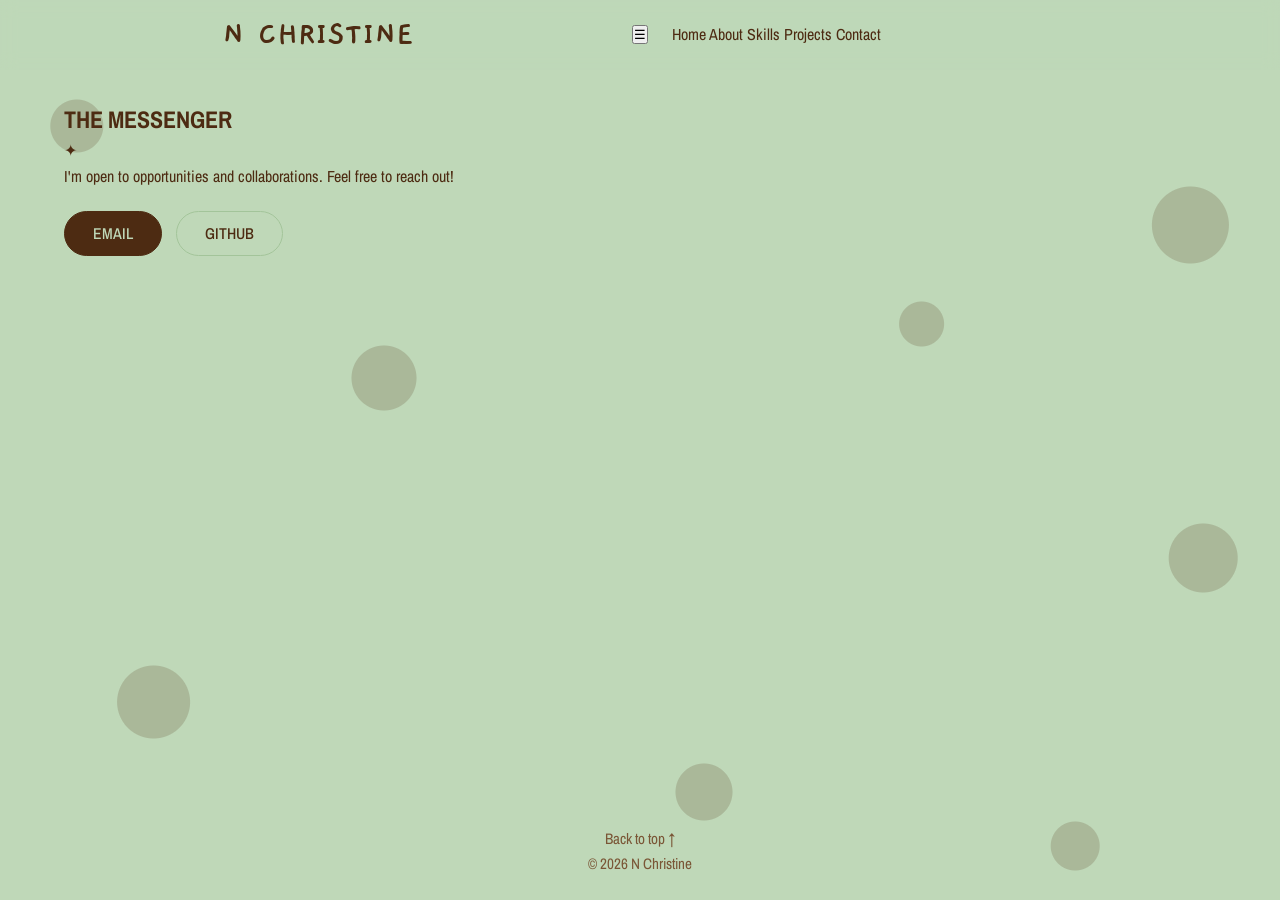
<file: contact.html>
<!DOCTYPE html>
<html lang="en">
<head>
  <meta charset="UTF-8" />
  <meta name="viewport" content="width=device-width, initial-scale=1.0" />
  <title>Contact — N Christine</title>
  <link rel="preconnect" href="https://fonts.googleapis.com" />
  <link href="https://fonts.googleapis.com/css2?family=Archivo+Narrow:wght@400;500;600&family=Bodoni+Moda:opsz,wght@6..96,400;6..96,500&family=Gaegu:wght@400;700&family=Almendra:wght@400;700&display=swap" rel="stylesheet" />
  <link rel="stylesheet" href="style.css" />
</head>
<body id="top">
  <header class="navbar">
    <a href="index.html" class="logo">N CHRISTINE</a>
    <button class="menu-btn" id="menuBtn" aria-label="Toggle menu">☰</button>
    <nav id="navLinks">
      <a href="index.html">Home</a>
      <a href="about.html">About</a>
      <a href="skills.html">Skills</a>
      <a href="projects.html">Projects</a>
      <a href="contact.html" class="active">Contact</a>
    </nav>
  </header>
  <main>
    <section class="section reveal">
      <h2 class="section-title">THE MESSENGER</h2><div class="orn">✦</div>
      <p>I'm open to opportunities and collaborations. Feel free to reach out!</p>
      <div class="btn-row">
        <a class="btn primary" href="mailto:nhchristine725@gmail.com">EMAIL</a>
        <a class="btn" href="https://github.com/coastalbluesoda06" target="_blank" rel="noopener">GITHUB</a>
      </div>
    </section>
  </main>
  <footer>
    <a href="#top" id="topLink">Back to top ↑</a>
    <p>© 2026 N Christine</p>
  </footer>
  <script src="script.js"></script>
</body>
</html>
</file>
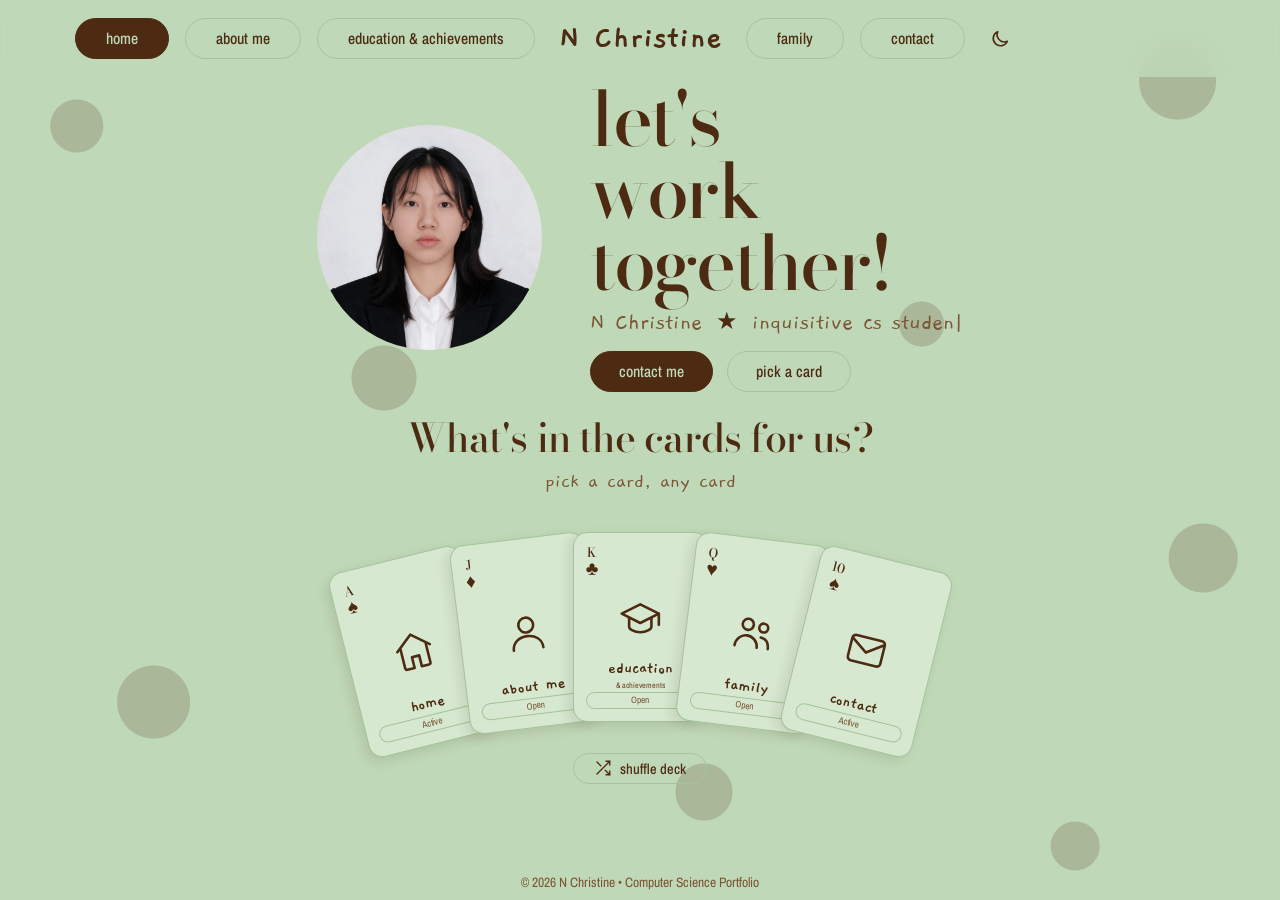
<file: index_v3 (1).html>
<!DOCTYPE html>
<html lang="en">
<head>
  <meta charset="UTF-8" />
  <meta name="viewport" content="width=device-width, initial-scale=1.0" />
  <title>N Christine — Portfolio</title>
  <link rel="preconnect" href="https://fonts.googleapis.com" />
  <link rel="preconnect" href="https://fonts.gstatic.com" crossorigin />
  <link href="https://fonts.googleapis.com/css2?family=Archivo+Narrow:wght@400;500;600&family=Bodoni+Moda:opsz,wght@6..96,400;6..96,500&family=Gaegu:wght@400;700&family=Almendra:wght@400;700&family=DM+Mono:wght@400;500&display=swap" rel="stylesheet" />
  <style>
    /* ===== COLORS & THEME (soft off-white, confetti dots, charcoal ink) ===== */
    :root {
      --bg: #bfd8b8;       /* Avocado */
      --card: #d6e8d0;
      --text: #4d2b12;     /* Espresso */
      --muted: #7a5636;
      --accent: #4d2b12;
      --accent2: #8fb585;
      --on-accent: #bfd8b8;
      --border: #a3c49a;
      --shadow: rgba(77, 43, 18, 0.12);
      --hand: "Gaegu", "Comic Sans MS", cursive;
      --serif: "Bodoni Moda", Georgia, serif;
      --sans: "Archivo Narrow", "Segoe UI", Arial, sans-serif;
    }
    body.dark {
      --bg: #4d2b12;
      --card: #5c3519;
      --text: #bfd8b8;
      --muted: #a9c4a1;
      --accent: #bfd8b8;
      --accent2: #8fb585;
      --on-accent: #4d2b12;
      --border: #6e4527;
      --shadow: rgba(0, 0, 0, 0.35);
    }
    * { box-sizing: border-box; margin: 0; padding: 0; }
    html, body { min-height: 100%; }
    body {
      font-family: var(--sans);
      background: var(--bg);
      color: var(--text);
      line-height: 1.6;
      transition: background .3s, color .3s;
      display: flex;
      flex-direction: column;
      min-height: 100vh;
      position: relative;
    }
    a { color: inherit; text-decoration: none; }

    /* Confetti dots background */
    body::before {
      content: "";
      position: fixed; inset: 0;
      z-index: -1; pointer-events: none;
      animation: drift 14s ease-in-out infinite alternate;
      opacity: .18;
      background:
        radial-gradient(circle at 6% 14%,  var(--accent) 0 26px, transparent 27px),
        radial-gradient(circle at 92% 9%,  var(--accent) 0 38px, transparent 39px),
        radial-gradient(circle at 30% 42%, var(--accent) 0 32px, transparent 33px),
        radial-gradient(circle at 72% 36%, var(--accent) 0 22px, transparent 23px),
        radial-gradient(circle at 94% 62%, var(--accent) 0 34px, transparent 35px),
        radial-gradient(circle at 12% 78%, var(--accent) 0 36px, transparent 37px),
        radial-gradient(circle at 55% 88%, var(--accent) 0 28px, transparent 29px),
        radial-gradient(circle at 84% 94%, var(--accent) 0 24px, transparent 25px);
    }
    @keyframes drift { from { transform: translateY(-10px); } to { transform: translateY(12px); } }

    /* ===== NAVBAR: pill buttons around a handwritten name ===== */
    .navbar {
      position: sticky; top: 0; z-index: 100;
      display: grid; grid-template-columns: 1fr auto 1fr; align-items: center; gap: 24px;
      padding: 18px 5%;
      background: color-mix(in srgb, var(--bg) 88%, transparent);
      backdrop-filter: blur(8px);
    }
    .nav-side { display: flex; align-items: center; gap: 16px; }
    .nav-side.left { justify-content: flex-end; }
    .nav-side.right { justify-content: flex-start; }
    .logo {
      font-family: var(--hand); font-weight: 700; font-size: 2.1rem; line-height: 1;
      color: var(--text); cursor: pointer; text-align: center; white-space: nowrap;
    }
    button.nav-btn {
      font-family: var(--sans); font-size: .98rem; font-weight: 500;
      color: var(--text); background: transparent; cursor: pointer;
      padding: 9px 30px; border-radius: 30px; border: 1.5px solid var(--border);
      transition: all .2s; white-space: nowrap;
    }
    button.nav-btn:hover, button.nav-btn.active { background: var(--accent); color: var(--on-accent); border-color: var(--accent); }
    .theme-btn {
      background: none; border: none; cursor: pointer; color: var(--text);
      display: grid; place-items: center; width: 38px; height: 38px; border-radius: 50%;
    }
    .theme-btn:hover { background: var(--card); }

    /* ===== VIEWS ===== */
    main { flex: 1; padding: 30px 5% 40px; max-width: 1360px; margin: 0 auto; width: 100%; overflow-x: clip; }
    .page-view { display: none; }
    .page-view.active { display: block; }

    /* ===== HERO ===== */
    .hero {
      display: flex; align-items: center; justify-content: center;
      gap: 56px; min-height: 480px; margin-bottom: 60px;
    }
    .hero-img img {
      width: 340px; height: 340px; object-fit: cover; border-radius: 50%;
      display: block;
    }
    .hero-text h1 {
      font-family: var(--serif); font-weight: 500;
      font-size: clamp(3rem, 7vw, 5.4rem); line-height: .95; letter-spacing: -.03em;
    }
    .caption { font-family: var(--hand); font-size: 1.5rem; line-height: 1.2; color: var(--muted); margin-top: 18px; min-height: 2rem; }
    .caption .star { color: var(--text); margin: 0 4px; }
    .cursor { animation: blink 1s infinite; }
    @keyframes blink { 50% { opacity: 0; } }

    /* ===== CARD SECTION ===== */
    .deck-section-title {
      font-family: var(--serif); font-weight: 500; letter-spacing: -.02em;
      text-align: center; margin-bottom: 18px; font-size: clamp(2rem, 4.4vw, 3rem);
    }
    .deck-hint { text-align: center; font-family: var(--hand); font-size: 1.3rem; color: var(--muted); }

    .card-deck-wrapper {
      --cw: 170px; --ov: .3;
      display: flex; justify-content: center; align-items: flex-end; flex-wrap: nowrap;
      min-height: calc(var(--cw) * 1.41 + 90px); padding: 56px 0 10px; margin-bottom: 30px;
    }
    .nav-card {
      width: var(--cw); height: calc(var(--cw) * 1.41); flex: none;
      margin-left: calc(var(--cw) * var(--ov) * -1);
      background: var(--card);
      border: 1.5px solid var(--border); border-radius: 14px;
      padding: 16px; cursor: pointer;
      transition: transform .3s cubic-bezier(.25,.8,.25,1), box-shadow .3s, border-color .3s;
      display: flex; flex-direction: column; justify-content: space-between;
      box-shadow: -4px 4px 12px var(--shadow); position: relative; overflow: hidden;
      transform-origin: 50% 130%;
      transform: translateY(var(--y, 0px)) rotate(var(--rot, 0deg));
    }
    .nav-card:first-child { margin-left: 0; }
    .nav-card:hover, .nav-card:focus-visible {
      transform: translateY(-34px) rotate(0deg) scale(1.06);
      z-index: 20 !important; outline: none;
      border-color: var(--accent);
      box-shadow: 0 16px 28px var(--shadow);
    }
    .card-corner { font-family: var(--serif); font-weight: 500; font-size: 1.1rem; color: var(--text); display: flex; flex-direction: column; align-items: center; width: max-content; line-height: 1.1; }
    .card-corner.red { color: var(--text); }
    .card-suit { font-size: 1.2rem; line-height: 1; }
    .card-center { display: grid; place-items: center; color: var(--text); }
    .card-title-text { font-family: var(--hand); font-weight: 700; font-size: 1.5rem; line-height: 1; text-align: center; color: var(--text); }
    .card-badge {
      font-size: 0.72rem; text-align: center; padding: 2px 6px; border-radius: 10px; margin-top: 4px;
      background: transparent; color: var(--muted); border: 1px solid var(--border);
    }

    /* ===== ICONS ===== */
    .icon { width: 1em; height: 1em; fill: none; stroke: currentColor; stroke-width: 1.8;
            stroke-linecap: round; stroke-linejoin: round; flex-shrink: 0; }
    .card-center .icon { width: 56px; height: 56px; stroke-width: 1.4; }
    .theme-btn .icon { width: 22px; height: 22px; }
    .theme-btn .i-sun { display: none; }
    body.dark .theme-btn .i-sun { display: block; }
    body.dark .theme-btn .i-moon { display: none; }
    .contact-card-btn .icon { width: 22px; height: 22px; }
    .cs-card-icon .icon { width: 52px; height: 52px; stroke-width: 1.4; }
    .btn .icon { width: 18px; height: 18px; vertical-align: -3px; margin-right: 8px; }
    .deck-actions { display: flex; justify-content: center; margin: -10px 0 40px; }

    /* ===== SHUFFLE IN: cards slide in from the right, shuffling toward the left ===== */
    .card-deck-wrapper.pre .nav-card { opacity: 0; }
    .nav-card.dealt { animation: shuffleIn .95s cubic-bezier(.2,.8,.3,1) backwards; }
    @keyframes shuffleIn {
      0%   { opacity: 0; transform: translateX(80vw) translateY(-20px) rotate(28deg); }
      15%  { opacity: 1; }
      45%  { transform: translateX(26vw) translateY(-46px) rotate(-16deg); }
      72%  { transform: translateX(-5vw) translateY(-10px) rotate(9deg); }
    }
    @media (prefers-reduced-motion: reduce) {
      .nav-card.dealt, .cs-card-icon { animation: none; }
      .card-deck-wrapper.pre .nav-card { opacity: 1; }
    }

    /* ===== PAGE TRANSITION ===== */
    html.transitioning, html.transitioning body { overflow-x: hidden; }
    .flip-overlay {
      position: fixed; inset: 0; z-index: 500; display: grid; place-items: center;
      background: color-mix(in srgb, var(--bg) 80%, transparent);
      visibility: hidden; opacity: 0; transition: opacity .15s, visibility 0s .2s;
    }
    .flip-overlay.show { visibility: visible; opacity: 1; transition: opacity .15s; }
    .flip-scene { perspective: 1100px; }
    .flip-card { position: relative; width: 210px; height: 296px; transform-style: preserve-3d; }
    .card-face {
      position: absolute; inset: 0; border-radius: 18px; overflow: hidden;
      backface-visibility: hidden; -webkit-backface-visibility: hidden;
      box-shadow: 0 18px 40px var(--shadow);
    }
    .card-face.back {
      background:
        repeating-linear-gradient(45deg, transparent 0 9px, rgba(255,255,255,.07) 9px 10px),
        var(--accent);
      color: var(--on-accent);
      display: grid; place-items: center;
      border: 1.5px solid var(--accent);
    }
    .card-face.back::before {
      content: ""; position: absolute; inset: 12px; border-radius: 10px;
      border: 1.5px solid var(--on-accent); opacity: .5;
    }
    .card-face.back .spade-fill { width: 64px; height: 64px; }
    .card-face.front {
      transform: rotateY(180deg); background: var(--card); border: 1.5px solid var(--border);
      display: flex; flex-direction: column; align-items: center; justify-content: center; gap: 14px;
    }
    .card-face.front .card-corner { position: absolute; top: 14px; left: 16px; }
    .card-face.front .card-corner.br { top: auto; left: auto; bottom: 14px; right: 16px; transform: rotate(180deg); }
    .card-face.front .card-center .icon { width: 84px; height: 84px; stroke-width: 1.3; }
    .card-face.front .card-title-text { font-size: 1.55rem; padding: 0 16px; }
    .spade-fill { fill: currentColor; stroke: none; }

    /* ===== SPADE CURSOR ===== */
    html, body, * { cursor: url("data:image/svg+xml,%3Csvg xmlns='http://www.w3.org/2000/svg' width='26' height='26' viewBox='0 0 24 24'%3E%3Cpath d='M12 1.8C12 1.8 4 8.6 4 13.6a4.1 4.1 0 0 0 7 2.8c-.2 2.1-1 3.6-2.6 4.8h7.2c-1.6-1.2-2.4-2.7-2.6-4.8a4.1 4.1 0 0 0 7-2.8C20 8.6 12 1.8 12 1.8Z' fill='white' stroke='%234d2b12' stroke-width='1.3' stroke-linejoin='round'/%3E%3C/svg%3E") 13 3, auto; }
    a, button, .nav-card, .logo { cursor: url("data:image/svg+xml,%3Csvg xmlns='http://www.w3.org/2000/svg' width='34' height='34' viewBox='0 0 24 24'%3E%3Cpath d='M12 1.8C12 1.8 4 8.6 4 13.6a4.1 4.1 0 0 0 7 2.8c-.2 2.1-1 3.6-2.6 4.8h7.2c-1.6-1.2-2.4-2.7-2.6-4.8a4.1 4.1 0 0 0 7-2.8C20 8.6 12 1.8 12 1.8Z' fill='white' stroke='%234d2b12' stroke-width='1.3' stroke-linejoin='round'/%3E%3C/svg%3E") 17 4, pointer; }

    /* ===== BUTTONS ===== */
    .btn-row { display: flex; gap: 14px; flex-wrap: wrap; margin-top: 22px; }
    .btn {
      font-family: var(--sans); font-size: .98rem; font-weight: 500;
      padding: 9px 28px; border-radius: 30px; cursor: pointer;
      border: 1.5px solid var(--border); transition: transform .2s, background .2s, color .2s; display: inline-block;
    }
    .btn:hover { transform: translateY(-3px); }
    .btn.primary { background: var(--accent); border-color: var(--accent); color: var(--on-accent); }
    .btn.outline { color: var(--text); background: transparent; }
    .btn.outline:hover { background: var(--accent); color: var(--on-accent); border-color: var(--accent); }

    /* ===== CONTACT VIEW ===== */
    .contact-container {
      max-width: 600px; margin: 40px auto; background: var(--card);
      border: 1.5px solid var(--border); border-radius: 20px; padding: 40px;
      box-shadow: 0 8px 20px var(--shadow); text-align: center;
    }
    .contact-container h2 { font-family: var(--serif); font-weight: 500; font-size: 2.4rem; margin-bottom: 12px; letter-spacing: -.02em; }
    .contact-container p { color: var(--muted); margin-bottom: 28px; font-size: 1.1rem; }
    .contact-links { display: flex; flex-direction: column; gap: 14px; }
    .contact-card-btn {
      display: flex; align-items: center; justify-content: center; gap: 12px;
      padding: 12px; border-radius: 30px; background: transparent; border: 1.5px solid var(--border);
      font-weight: 500; font-size: 1.05rem; color: var(--text); transition: all .2s;
    }
    .contact-card-btn:hover { background: var(--accent); color: var(--on-accent); transform: translateY(-2px); }

    /* ===== COMING SOON VIEW ===== */
    .coming-soon-container {
      min-height: 400px; display: flex; flex-direction: column;
      align-items: center; justify-content: center; text-align: center;
      background: var(--card); border: 1.5px dashed var(--border); border-radius: 24px;
      padding: 50px 20px; margin: 40px 0;
    }
    .cs-card-icon {
      width: 100px; height: 140px; background: var(--bg); border: 1.5px solid var(--border);
      border-radius: 12px; display: flex; flex-direction: column; align-items: center;
      justify-content: center; margin-bottom: 24px; color: var(--text);
      box-shadow: 0 6px 14px var(--shadow); animation: float 3s ease-in-out infinite;
    }
    @keyframes float { 0%, 100% { transform: translateY(0); } 50% { transform: translateY(-10px); } }
    .cs-title { font-family: var(--serif); font-weight: 500; font-size: 2.4rem; letter-spacing: -.02em; margin-bottom: 10px; }
    .cs-subtitle { color: var(--muted); max-width: 450px; font-size: 1.1rem; margin-bottom: 28px; }


    /* ===== ABOUT VIEW ===== */
    .about-grid { display: grid; grid-template-columns: minmax(0,5.5fr) minmax(0,6.5fr); gap: 56px; align-items: start; margin: 24px 0 20px; }
    .about-photo { margin: 0; background: var(--card); border: 1.5px solid var(--border); border-radius: 20px; padding: 14px; box-shadow: 0 8px 20px var(--shadow); transform: rotate(-2deg); position: sticky; top: 110px; }
    .about-photo img { display: block; width: 100%; height: auto; border-radius: 12px; }
    .paper{background:linear-gradient(rgba(255,249,243,.7),rgba(255,249,243,.7)),#f7c5d5 url("paper.jpg") center/cover;color:#4d2b12;padding:44px 46px 30px;border-radius:10px;border:1.5px solid rgba(77,43,18,.2);box-shadow:0 8px 20px var(--shadow)}
    .paper p{font-size:1.3rem;line-height:1.75;margin-bottom:20px;font-weight:400;color:#4d2b12}
    .paper-rule { border: 0; border-top: 3px solid #4d2b12; margin: 22px 0 0; }
    .connect { margin-top: 28px; }
    .connect-title { font-family: "Almendra", var(--serif), Georgia, serif; font-weight: 700; font-size: 2.9rem; line-height: 1.1; color: var(--text); }
    .connect .btn-row { margin-top: 14px; }
    @media (max-width: 860px) {
      .about-grid { grid-template-columns: 1fr; gap: 30px; }
      .about-photo { position: static; max-width: 420px; margin: 0 auto; }
      .paper { padding: 26px 22px 18px; }
      .paper p { font-size: 1.15rem; }
      .connect { text-align: center; }
    }


    /* ===== PAGE HEADERS (card symbol per page) + AT-A-GLANCE ===== */
    .page-head { display: flex; align-items: center; justify-content: center; gap: 24px; margin: 6px 0 22px; text-align: left; }
    .page-title { font-family: var(--serif); font-weight: 500; font-size: clamp(2.2rem, 5vw, 3.4rem); letter-spacing: -.02em; line-height: 1; }
    .page-sub { font-family: var(--hand); font-size: 1.45rem; color: var(--muted); margin-top: 6px; }
    .mini-card { position: relative; width: 92px; height: 130px; flex: none; display: grid; place-items: center;
      background: var(--card); border: 1.5px solid var(--border); border-radius: 12px; color: var(--text);
      box-shadow: -3px 4px 10px var(--shadow); transform: rotate(-4deg); }
    .mini-card .card-corner { position: absolute; top: 8px; left: 9px; font-size: .95rem; }
    .mini-card .card-corner.br { top: auto; left: auto; bottom: 8px; right: 9px; transform: rotate(180deg); }
    .mini-card .card-center .icon { width: 42px; height: 42px; stroke-width: 1.4; }
    .cs-card-icon { width: auto; height: auto; background: none; border: 0; box-shadow: none; }
    .cs-card-icon .mini-card { width: 120px; height: 170px; }
    .cs-card-icon .mini-card .card-center .icon { width: 54px; height: 54px; }
    .glance { list-style: none; display: flex; flex-wrap: wrap; gap: 10px; margin: 0 0 22px; }
    .glance li { font-size: 1.02rem; padding: 4px 16px; border-radius: 30px; border: 1.5px solid var(--border); background: var(--card); color: var(--text); }
    @media (max-width: 860px) { .page-head { flex-direction: column; text-align: center; gap: 14px; } .glance { justify-content: center; } }

    /* ===== HOMEPAGE ROLE LINE ===== */
    .role { display: block; width: fit-content; max-width: 440px; font-family: var(--serif); font-weight: 400; font-size: clamp(1.25rem, 2vw, 1.5rem); line-height: 1.3; letter-spacing: -.01em; color: var(--text);
      background: var(--card); border: 1.5px solid var(--border); border-radius: 22px; padding: 14px 22px; margin-top: 22px; box-shadow: 0 6px 16px var(--shadow); }
    .role strong { font-weight: 500; }
    .hero .caption { margin-top: 18px; }
    @media (max-width: 860px) { .role { margin-left: auto; margin-right: auto; } }

    .badge { display: inline-flex; align-items: center; gap: 10px; font-size: 1.02rem; font-weight: 500; padding: 7px 18px; margin-bottom: 18px;
      border: 1.5px solid var(--border); border-radius: 30px; background: var(--card); color: var(--text); }
    .badge .dot { width: 10px; height: 10px; border-radius: 50%; background: #5fa35a; box-shadow: 0 0 0 4px rgba(95,163,90,.25); }
    @media (max-width: 860px) { .badge { font-size: .86rem; padding: 6px 14px; gap: 8px; } .badge .dot { width: 8px; height: 8px; box-shadow: 0 0 0 3px rgba(95,163,90,.25); } }
    /* ===== TOUCH LIFT FOR CARDS ===== */
    .nav-card { -webkit-tap-highlight-color: transparent; }
    .nav-card.picked, .nav-card:active {
      transform: translateY(-34px) rotate(0deg) scale(1.06);
      z-index: 20 !important;
      border-color: var(--accent);
      box-shadow: 0 16px 28px var(--shadow);
    }

    /* ===== FOOTER ===== */
    footer { text-align: center; padding: 24px; margin-top: auto; color: var(--muted); font-size: .95rem; }

    /* ===== RESPONSIVE ===== */
    @media (max-width: 860px) {
      .navbar { grid-template-columns: 1fr; gap: 10px; padding: 12px 4%; }
      .logo { font-size: 1.9rem; }
      .nav-side { justify-content: center !important; flex-wrap: wrap; gap: 8px; }
      button.nav-btn { padding: 6px 18px; font-size: .9rem; }
      .hero { flex-direction: column; text-align: center; gap: 28px; min-height: 0; }
      .hero-img img { width: 220px; height: 220px; }
      .btn-row { justify-content: center; }
      .card-deck-wrapper { --cw: min(118px, 24vw); --ov: .42; padding-top: 44px; }
      .nav-card { padding: 8px; border-radius: 10px; }
      .nav-card .card-corner { font-size: .8rem; }
      .nav-card .card-center .icon { width: 34px; height: 34px; }
      .nav-card .card-title-text { font-size: 1.1rem; }
      .nav-card .card-badge { display: none; }
      .flip-card { width: 180px; height: 254px; }
    }


    /* ===== HOMEPAGE: fit the hero + card hand in one screen on desktop ===== */
    @media (min-width: 901px) {
      body:has(#view-home.active) main, body:has(#view-about.active) main { padding-top: 6px; padding-bottom: 0; }
      body:has(#view-home.active) footer, body:has(#view-about.active) footer { padding: 6px; font-size: .85rem; }
      #view-home .hero { min-height: 0; margin-bottom: 1.6vh; gap: 48px; }
      #view-home .hero-img img { width: clamp(130px, 25vh, 340px); height: clamp(130px, 25vh, 340px); }
      #view-home .hero-text h1 { font-size: clamp(2.2rem, 8.4vh, 5.4rem); }
      #view-home .caption { margin-top: 1.2vh; font-size: clamp(1.1rem, 2.8vh, 1.5rem); min-height: 0; }
      #view-home .btn-row { margin-top: 1.4vh; }
      #view-home .deck-section-title { font-size: clamp(1.5rem, 4.4vh, 3rem); margin-bottom: .2vh; }
      #view-home .deck-hint { font-size: clamp(1rem, 2.5vh, 1.3rem); line-height: 1.1; }
      #view-home .card-deck-wrapper { --cw: clamp(90px, 15vh, 170px); min-height: 0; padding: clamp(22px, 4.2vh, 56px) 0 0; margin-bottom: 0; }
      #view-home .nav-card { padding: calc(var(--cw) * .09); }
      #view-home .nav-card .card-corner { font-size: calc(var(--cw) * .06 + .3rem); }
      #view-home .nav-card .card-center .icon { width: calc(var(--cw) * .33); height: calc(var(--cw) * .33); }
      #view-home .nav-card .card-title-text { font-size: calc(var(--cw) * .06 + .55rem); }
      #view-home .nav-card .card-title-text small { font-size: .5rem; }
      #view-home .nav-card .card-badge { font-size: .58rem; padding: 0 6px; margin-top: 2px; }
      #view-home .deck-actions { margin: 3.4vh 0 0; position: relative; z-index: 30; }
      #view-home .deck-actions .btn { padding: 5px 20px; font-size: .9rem; }
    }

    @media (min-width: 901px) and (max-width: 1180px) {
      #view-home .hero-img img { width: clamp(120px, 21vh, 340px); height: clamp(120px, 21vh, 340px); }
      #view-home .hero-text h1 { font-size: clamp(2rem, 7.4vh, 5.4rem); }
      #view-home .card-deck-wrapper { --cw: clamp(84px, 12.6vh, 170px); }
      #view-home .deck-actions { margin-top: 2.4vh; }
    }

    /* ===== EDUCATION & FAMILY PAGES ===== */
    .content-wrap { max-width: 1000px; margin: 0 auto; }
    .sec-label { font-family: var(--hand); font-weight: 700; font-size: 1.9rem; line-height: 1; margin: 30px 0 14px; }
    .entries { display: grid; grid-template-columns: repeat(auto-fit, minmax(300px, 1fr)); gap: 20px; }
    .entry { background: var(--card); border: 1.5px solid var(--border); border-radius: 20px; padding: 24px 26px; box-shadow: 0 8px 20px var(--shadow); }
    .entry-tag { display: inline-block; font-size: .85rem; padding: 2px 12px; border: 1.5px solid var(--border); border-radius: 30px; color: var(--muted); margin-bottom: 10px; }
    .entry h3 { font-family: var(--serif); font-weight: 500; font-size: 1.5rem; letter-spacing: -.01em; line-height: 1.2; }
    .entry-org { color: var(--muted); margin: 4px 0 8px; }
    .entry p { font-size: 1.08rem; }
    .entry.soon { background: transparent; border-style: dashed; box-shadow: none; }
    .card-title-text small { display: block; font-family: var(--sans); font-size: .8rem; font-weight: 500; line-height: 1.2; color: var(--muted); margin-top: 3px; }
    @media (max-width: 860px) { .nav-card .card-title-text small { font-size: .62rem; } }
    .back-row { display: flex; justify-content: center; margin-top: 36px; }
    @media (max-width: 1180px) {
      .navbar { grid-template-columns: 1fr; gap: 10px; padding: 12px 4%; }
      .logo { font-size: 1.9rem; }
      .nav-side { justify-content: center !important; flex-wrap: wrap; gap: 8px; }
      button.nav-btn { padding: 6px 18px; font-size: .9rem; }
    }

    /* ===== ABOUT: numbered-cards layout ===== */
    .ab { max-width: 1100px; margin: 0 auto; }
    .ab-head { display: flex; align-items: center; gap: 22px; margin: 6px 0 30px; }
    .ab-title-wrap { display: flex; align-items: center; gap: 14px; }
    .ab-num, .ab-label, .ab-card-title, .ab-k, .ab-row dt { font-family: "DM Mono", ui-monospace, Menlo, Consolas, monospace; }
    .ab-num { font-size: .95rem; color: var(--muted); }
    .ab-line { width: 30px; height: 1.5px; background: var(--muted); }
    .ab-title { font-family: var(--serif); font-weight: 500; font-size: clamp(2.4rem, 5vw, 3.6rem); letter-spacing: -.02em; line-height: 1; }
    .nw { white-space: nowrap; }
    .ab-id { display: flex; align-items: center; gap: 22px; margin-bottom: 16px; }
    .ab-id img { width: 130px; height: 130px; border-radius: 18px; object-fit: cover; border: 2px solid var(--border); box-shadow: 0 6px 14px var(--shadow); flex: none; background: var(--card); }
    .ab-id-name { font-family: var(--serif); font-size: 2.2rem; line-height: 1.1; color: var(--text); }
    .ab-id-sub { font-size: 1.05rem; letter-spacing: .08em; color: var(--muted); margin-top: 6px; }
    .ab-contact a { color: inherit; text-decoration: none; }
    .ab-contact a:hover { text-decoration: underline; }
    .ab-card { background: var(--card); border: 1.5px solid var(--border); border-left: 5px solid var(--accent2); border-radius: 18px; padding: 24px 26px; box-shadow: 0 8px 20px var(--shadow); }
    .ab-top { display: grid; grid-template-columns: minmax(0, 1fr); gap: 26px; align-items: stretch; }
    .ab-profile { display: flex; flex-direction: column; align-items: center; justify-content: center; text-align: center; gap: 16px; }
    .ab-photo { display: block; width: 100%; max-width: 320px; aspect-ratio: 1 / 1; object-fit: cover; border-radius: 14px; }
    .ab-name { font-family: var(--serif); font-weight: 500; font-size: 1.8rem; letter-spacing: -.01em; line-height: 1.1; }
    .ab-profile .badge { margin: 0; text-align: left; }
    .ab-card-title, .ab-label { font-size: .8rem; font-weight: 500; letter-spacing: .14em; text-transform: uppercase; color: var(--muted); }
    .ab-card-title { margin-bottom: 8px; }
    .ab-dl { display: grid; grid-template-columns: repeat(2, minmax(0, 1fr)); gap: 0 32px; }
    .ab-row { padding: 11px 0; border-bottom: 1.5px dashed var(--border); min-width: 0; }
    .ab-row.wide { grid-column: 1 / -1; }
    .ab-row dt { font-size: .72rem; letter-spacing: .1em; text-transform: uppercase; color: var(--muted); }
    .ab-row dd { font-size: 1.1rem; margin: 2px 0 0; overflow-wrap: anywhere; }
    .ab-row a { text-decoration: underline; text-underline-offset: 3px; }
    .ab-label { display: flex; align-items: center; gap: 14px; margin: 48px 0 16px; }
    .ab-label::after { content: ""; flex: 1; height: 1.5px; background: var(--border); }
    .ab-label.first { margin-top: 44px; }
    .ab-mid { display: grid; grid-template-columns: minmax(0, 6fr) minmax(0, 5fr); gap: 40px; align-items: start; }
    .ab-bio p { font-size: 1.4rem; line-height: 1.75; margin: 0 0 18px; color: var(--text); }
    .ab-bio .paper-rule { margin-top: 24px; }
    .ab-cards { display: grid; grid-template-columns: 1fr 1fr; gap: 16px; }
    .ab-mini { display: flex; align-items: flex-start; gap: 12px; padding: 16px 18px; border-radius: 14px; }
    .ab-n { flex: none; width: 26px; height: 26px; border-radius: 50%; background: var(--accent); color: var(--on-accent); display: grid; place-items: center; font-family: "DM Mono", ui-monospace, monospace; font-size: .8rem; margin-top: 2px; }
    .ab-k { font-size: .7rem; letter-spacing: .1em; text-transform: uppercase; color: var(--muted); }
    .ab-v { font-size: 1.08rem; line-height: 1.35; margin-top: 2px; }
    .ab-stats { display: grid; grid-template-columns: repeat(3, 1fr); width: 100%; margin: 28px 0 0; padding: 10px 8px; border-radius: 18px; background: color-mix(in srgb, var(--accent) 8%, var(--card)); }
    .ab-stat { text-align: center; padding: 0 12px; }
    .ab-stat + .ab-stat { border-left: 1.5px solid color-mix(in srgb, var(--accent) 20%, transparent); }
    .ab-big { font-family: var(--serif); font-size: 1.7rem; line-height: 1.1; }
    .ab-cap { color: var(--muted); font-size: .85rem; line-height: 1.25; }
    .ab-skills { display: grid; grid-template-columns: repeat(3, minmax(0, 1fr)); gap: 18px; }
    .ab-skill-head { display: flex; align-items: flex-start; gap: 12px; }
    .ab-skill-head h3 { font-family: var(--sans); font-weight: 600; font-size: 1.3rem; line-height: 1.25; letter-spacing: .01em; color: var(--text); }
    .ab-tags { list-style: none; display: flex; flex-wrap: wrap; gap: 8px; margin-top: 16px; }
    .ab-tags li { font-size: .98rem; padding: 3px 14px; border-radius: 30px; border: 1.5px solid var(--border); background: transparent; color: var(--text); }
    .ab .connect { margin-top: 52px; }
    @media (min-width: 901px) {
      .ab { max-width: 1280px; }
      .ab-head { margin: 0 0 12px; gap: 12px; }
      .ab-head [data-card] { zoom: .5; }
      .ab-title { font-size: 2.8rem; }
      .ab-top { grid-template-columns: minmax(0, 5.7fr) minmax(0, 5.3fr); gap: 28px; align-items: stretch; }
      .ab-bio { display: flex; flex-direction: column; justify-content: flex-start; gap: 12px; }
      .ab-bio p { font-size: 1.35rem; line-height: 1.5; margin: 0; }
      .ab-bio .paper-rule { display: none; }
      .ab-cards { grid-template-columns: 1fr 1fr; gap: 10px; }
      .ab-mini { padding: 12px 14px; gap: 10px; }
      .ab-mini .ab-n { width: 28px; height: 28px; font-size: .85rem; margin-top: 0; }
      .ab-mini .ab-k { font-size: .75rem; }
      .ab-id { margin-bottom: 8px; gap: 16px; }
      .ab-id img { width: 90px; height: 90px; border-radius: 12px; }
      .ab-id-name { font-size: 1.8rem; }
      .ab-id-sub { font-size: .95rem; margin-top: 2px; }
      .ab-v { font-size: 1.05rem; line-height: 1.25; }
      .ab-stats { margin-top: 12px; padding: 10px 8px; }
      .ab-big { font-size: 1.8rem; }
      .ab-cap { font-size: .95rem; }
      .ab-label { margin: 12px 0 8px; font-size: .9rem; }
      .ab-skills { gap: 12px; }
      .ab-skills .ab-card { padding: 14px 18px; }
      .ab-skill-head h3 { font-size: 1.15rem; }
      .ab-tags { margin-top: 8px; gap: 6px; }
      .ab-tags li { font-size: .9rem; padding: 2px 12px; }
      .ab .connect { margin-top: 20px; display: flex; align-items: center; justify-content: center; gap: 24px; flex-wrap: wrap; text-align: left; }
      .ab .connect .connect-title { font-size: 1.8rem; }
      .ab .connect .btn-row { margin-top: 0; }
    }
    @media (max-width: 900px) {
      .ab-head { flex-direction: column; gap: 14px; }
      .ab-top, .ab-mid, .ab-skills { grid-template-columns: 1fr; }
      .ab-mid { gap: 0; }
      .ab-dl { grid-template-columns: 1fr 1fr; gap: 0 20px; }
      .ab-bio p { font-size: 1.3rem; }
    }
    @media (max-width: 520px) {
      .ab-cards, .ab-dl { grid-template-columns: 1fr; }
      .ab-stats { padding: 10px 4px; }
      .ab-stat { padding: 0 6px; }
      .ab-cap { font-size: .78rem; }
      .ab-card { padding: 20px 18px; }
    }
  </style>
</head>
<body>

  <!-- ===== ICON SPRITE ===== -->
  <svg width="0" height="0" style="position:absolute" aria-hidden="true">
    <symbol id="i-home" viewBox="0 0 24 24"><path d="M3 10.5 12 3l9 7.5"/><path d="M5 9.5V20a1 1 0 0 0 1 1h4v-6h4v6h4a1 1 0 0 0 1-1V9.5"/></symbol>
    <symbol id="i-user" viewBox="0 0 24 24"><circle cx="12" cy="8" r="4"/><path d="M4 21c0-4.4 3.6-7 8-7s8 2.6 8 7"/></symbol>
    <symbol id="i-code" viewBox="0 0 24 24"><rect x="3" y="4" width="18" height="16" rx="2"/><path d="m10 9-3 3 3 3"/><path d="m14 9 3 3-3 3"/></symbol>
    <symbol id="i-chart" viewBox="0 0 24 24"><path d="M4 20V4"/><path d="M4 20h16"/><rect x="7.5" y="12" width="3" height="5" rx=".6"/><rect x="12.5" y="8" width="3" height="9" rx=".6"/><rect x="17.5" y="5" width="2.5" height="12" rx=".6" transform="translate(-1 0)"/></symbol>
    <symbol id="i-mail" viewBox="0 0 24 24"><rect x="3" y="5" width="18" height="14" rx="2"/><path d="m3.5 7 8.5 6 8.5-6"/></symbol>
    <symbol id="i-github" viewBox="0 0 24 24"><path d="M9 19c-4.3 1.4-4.3-2.5-6-3m12 5v-3.5c0-1 .1-1.4-.5-2 2.8-.3 5.5-1.4 5.5-6a4.6 4.6 0 0 0-1.3-3.2 4.2 4.2 0 0 0-.1-3.2s-1.1-.3-3.5 1.3a12.3 12.3 0 0 0-6.2 0C6.5 2.8 5.4 3.1 5.4 3.1a4.2 4.2 0 0 0-.1 3.2A4.6 4.6 0 0 0 4 9.5c0 4.6 2.7 5.7 5.5 6-.6.6-.6 1.2-.5 2V21"/></symbol>
    <symbol id="i-moon" viewBox="0 0 24 24"><path d="M20 14.5A8 8 0 0 1 9.5 4 8 8 0 1 0 20 14.5Z"/></symbol>
    <symbol id="i-sun" viewBox="0 0 24 24"><circle cx="12" cy="12" r="4"/><path d="M12 2v2M12 20v2M4.9 4.9l1.4 1.4M17.7 17.7l1.4 1.4M2 12h2M20 12h2M4.9 19.1l1.4-1.4M17.7 6.3l1.4-1.4"/></symbol>
    <symbol id="i-shuffle" viewBox="0 0 24 24"><path d="M16 3h5v5"/><path d="M4 20 21 3"/><path d="M21 16v5h-5"/><path d="m15 15 6 6"/><path d="M4 4l5 5"/></symbol>
    <symbol id="i-spade" viewBox="0 0 24 24"><path d="M12 1.8C12 1.8 4 8.6 4 13.6a4.1 4.1 0 0 0 7 2.8c-.2 2.1-1 3.6-2.6 4.8h7.2c-1.6-1.2-2.4-2.7-2.6-4.8a4.1 4.1 0 0 0 7-2.8C20 8.6 12 1.8 12 1.8Z"/></symbol>
    <symbol id="i-grad" viewBox="0 0 24 24"><path d="M2 9l10-5 10 5-10 5-10-5z"/><path d="M6 11.5V16c0 1.4 2.7 3 6 3s6-1.6 6-3v-4.5"/><path d="M22 9v6"/></symbol>
    <symbol id="i-family" viewBox="0 0 24 24"><circle cx="9" cy="8" r="3"/><path d="M3 20c0-3.3 2.7-6 6-6s6 2.7 6 6"/><circle cx="17.5" cy="9" r="2.4"/><path d="M16.5 14.2c2.9.3 4.5 2.3 4.5 5.8"/></symbol>
    <symbol id="i-cards" viewBox="0 0 24 24"><rect x="3" y="6" width="12" height="15" rx="2" transform="rotate(-8 9 13.5)"/><rect x="9" y="3" width="12" height="15" rx="2"/></symbol>
  </svg>

  <!-- ===== HEADER / NAVBAR ===== -->
  <header class="navbar">
    <div class="nav-side left">
      <button class="nav-btn active" id="nav-home" onclick="showView('home')">home</button>
      <button class="nav-btn" id="nav-about" onclick="showView('about')">about me</button>
      <button class="nav-btn" id="nav-education" onclick="showView('education')">education &amp; achievements</button>
    </div>
    <div class="logo" onclick="showView('home')">N Christine</div>
    <div class="nav-side right">
      <button class="nav-btn" id="nav-family" onclick="showView('family')">family</button>
      <button class="nav-btn" id="nav-contact" onclick="showView('contact')">contact</button>
      <button id="themeBtn" class="theme-btn" aria-label="Toggle dark mode"><svg class="icon i-moon" aria-hidden="true"><use href="#i-moon"/></svg><svg class="icon i-sun" aria-hidden="true"><use href="#i-sun"/></svg></button>
    </div>
  </header>

  <main>
    <!-- ===== VIEW 1: HOME PAGE ===== -->
    <div id="view-home" class="page-view active">
      <section class="hero">
        <div class="hero-img">
          <img src="assets/photo.jpg" alt="N Christine profile photo" onerror="this.onerror=null;this.src='data:image/svg+xml;utf8,%3Csvg xmlns=%27http://www.w3.org/2000/svg%27 viewBox=%270 0 230 230%27%3E%3Crect width=%27230%27 height=%27230%27 fill=%27%23d9d9d6%27/%3E%3Ctext x=%2750%25%27 y=%2754%25%27 text-anchor=%27middle%27 font-family=%27Georgia,serif%27 font-size=%2772%27 fill=%27%234d2b12%27%3ENC%3C/text%3E%3C/svg%3E'" />
        </div>
        <div class="hero-text">
          <h1>let's<br>work<br>together!</h1>
          <p class="caption">N Christine <span class="star">★</span> <span id="typing"></span><span class="cursor">|</span></p>
          <div class="btn-row">
            <button class="btn primary" onclick="showView('contact')">contact me</button>
            <button class="btn outline" onclick="pickRandomCard()">pick a card</button>
          </div>
        </div>
      </section>

      <h2 class="deck-section-title" id="deck-title">What's in the cards for us?</h2>
      <p class="deck-hint">pick a card, any card</p>

      <div class="card-deck-wrapper pre" id="deck">
        <div class="nav-card" onclick="showView('home')">
          <div class="card-corner">A<span class="card-suit">♠</span></div>
          <div class="card-center"><svg class="icon" aria-hidden="true"><use href="#i-home"/></svg></div>
          <div>
            <div class="card-title-text">home</div>
            <div class="card-badge">Active</div>
          </div>
        </div>

        <div class="nav-card" onclick="showView('about')">
          <div class="card-corner red">J<span class="card-suit">♦</span></div>
          <div class="card-center"><svg class="icon" aria-hidden="true"><use href="#i-user"/></svg></div>
          <div>
            <div class="card-title-text">about me</div>
            <div class="card-badge">Open</div>
          </div>
        </div>

        <div class="nav-card" onclick="showView('education')">
          <div class="card-corner">K<span class="card-suit">♣</span></div>
          <div class="card-center"><svg class="icon" aria-hidden="true"><use href="#i-grad"/></svg></div>
          <div>
            <div class="card-title-text">education<small>&amp; achievements</small></div>
            <div class="card-badge">Open</div>
          </div>
        </div>

        <div class="nav-card" onclick="showView('family')">
          <div class="card-corner red">Q<span class="card-suit">♥</span></div>
          <div class="card-center"><svg class="icon" aria-hidden="true"><use href="#i-family"/></svg></div>
          <div>
            <div class="card-title-text">family</div>
            <div class="card-badge">Open</div>
          </div>
        </div>

        <div class="nav-card" onclick="showView('contact')">
          <div class="card-corner">10<span class="card-suit">♠</span></div>
          <div class="card-center"><svg class="icon" aria-hidden="true"><use href="#i-mail"/></svg></div>
          <div>
            <div class="card-title-text">contact</div>
            <div class="card-badge">Active</div>
          </div>
        </div>
      </div>

      <div class="deck-actions">
        <button class="btn outline" id="shuffleBtn"><svg class="icon" aria-hidden="true"><use href="#i-shuffle"/></svg>shuffle deck</button>
      </div>
    </div>

    <!-- ===== VIEW: ABOUT ===== -->
    <div id="view-about" class="page-view">
      <div class="ab">
        <div class="ab-head">
          <div data-card="about"></div>
          <div class="ab-title-wrap"><span class="ab-num">01</span><span class="ab-line"></span><h1 class="ab-title">About Me</h1></div>
        </div>

        <!-- FIX: Moving ab-id above the columns so the left text and right cards align perfectly -->
        <div class="ab-id">
          <img src="assets/photo.jpg" alt="N Christine profile photo" onerror="this.onerror=null;this.src='data:image/svg+xml;utf8,%3Csvg xmlns=%27http://www.w3.org/2000/svg%27 viewBox=%270 0 230 230%27%3E%3Crect width=%27230%27 height=%27230%27 fill=%27%23d9d9d6%27/%3E%3Ctext x=%2750%25%27 y=%2754%25%27 text-anchor=%27middle%27 font-family=%27Georgia,serif%27 font-size=%2772%27 fill=%27%234d2b12%27%3ENC%3C/text%3E%3C/svg%3E'" />
          <div><div class="ab-id-name">N Christine</div><div class="ab-id-sub">BSCS</div></div>
        </div>

        <div class="ab-top">
          <section class="ab-bio">
            <p>I'm a first-year Computer Science student at the University of the Cordilleras. I use Python, Java, and analytics to find patterns in data and turn them into tools that are simple and genuinely useful to the people who use them.</p>
            <p>Alongside my studies, I've spent three years as a training coordinator at a private school and run my own tutoring business, turning complex math problems into clear, bite-sized lessons. That experience taught me to explain technical ideas simply, a skill I'm excited to bring to reporting and presenting data.</p>
            <p>Outside class, I explore linguistics and build digital study spaces. I learn fast, stay curious, and I'm ready to grow into an analyst who makes insights easy for anyone to understand.</p>
            <hr class="paper-rule" />
          </section>
          
          <div class="ab-side">
            <div class="ab-cards">
              <div class="ab-card ab-mini"><span class="ab-n">1</span><div><div class="ab-k">Birthday</div><div class="ab-v"><span class="nw">April 19, 2006</span> · <span class="nw">20 years old</span></div></div></div>
              <div class="ab-card ab-mini"><span class="ab-n">2</span><div><div class="ab-k">Location</div><div class="ab-v">Yangon, Myanmar</div></div></div>
              <div class="ab-card ab-mini"><span class="ab-n">3</span><div><div class="ab-k">College · 1st year</div><div class="ab-v"><span class="nw">University of the Cordilleras</span><br><span class="nw">BS Computer Science</span></div></div></div>
              <div class="ab-card ab-mini"><span class="ab-n">4</span><div><div class="ab-k">Hobbies</div><div class="ab-v"><span class="nw">Gaming · Sketching</span><br><span class="nw">Self-studying</span></div></div></div>
              <div class="ab-card ab-mini"><span class="ab-n">5</span><div><div class="ab-k">Languages</div><div class="ab-v">English · Burmese</div></div></div>
              <div class="ab-card ab-mini"><span class="ab-n">6</span><div><div class="ab-k">Technical</div><div class="ab-v">Python · Java</div></div></div>
              <div class="ab-card ab-mini"><span class="ab-n">7</span><div><div class="ab-k">Email</div><div class="ab-v ab-contact"><a class="nw" href="https://mail.google.com/mail/?view=cm&amp;fs=1&amp;to=nhchristine725@gmail.com" target="_blank" rel="noopener">nhchristine725@gmail.com</a></div></div></div>
              <div class="ab-card ab-mini"><span class="ab-n">8</span><div><div class="ab-k">Phone</div><div class="ab-v ab-contact"><a class="nw" href="tel:+639278258065">0927 825 8065</a></div></div></div>
            </div>
          </div>
        </div>

        <div class="ab-stats">
          <div class="ab-stat"><div class="ab-big">1</div><div class="ab-cap">Degree in progress</div></div>
          <div class="ab-stat"><div class="ab-big">3</div><div class="ab-cap">Years as training coordinator</div></div>
          <div class="ab-stat"><div class="ab-big">3</div><div class="ab-cap">Skill areas</div></div>
        </div>

        <h2 class="ab-label">Skills</h2>
        <div class="ab-skills">
          <article class="ab-card">
            <div class="ab-skill-head"><span class="ab-n">1</span><h3>Programming Fundamentals</h3></div>
            <ul class="ab-tags"><li>Python &amp; Java Basics</li><li>HTML/CSS</li><li>Code Reading</li></ul>
          </article>
          <article class="ab-card">
            <div class="ab-skill-head"><span class="ab-n">2</span><h3>Digital Content &amp; Design</h3></div>
            <ul class="ab-tags"><li>Web Layouts</li><li>Visual Presentation</li><li>Branding</li></ul>
          </article>
          <article class="ab-card">
            <div class="ab-skill-head"><span class="ab-n">3</span><h3>Teaching &amp; Coordination</h3></div>
            <ul class="ab-tags"><li>Instruction</li><li>Lesson Planning</li><li>Team Coordination</li></ul>
          </article>
        </div>


        <div class="connect">
          <h2 class="connect-title">connect with me!</h2>
          <div class="btn-row">
            <a class="btn primary" href="https://mail.google.com/mail/?view=cm&amp;fs=1&amp;to=nhchristine725@gmail.com" target="_blank" rel="noopener">gmail</a>
            <a class="btn outline" href="https://github.com/coastalbluesoda06" target="_blank" rel="noopener">github</a>
            <button class="btn outline" onclick="showView('home')">← back to home</button>
          </div>
        </div>
      </div>
    </div>

    <!-- ===== VIEW: EDUCATION & ACHIEVEMENTS ===== -->
    <div id="view-education" class="page-view">
      <div class="page-head">
        <div data-card="education"></div>
        <div><h1 class="page-title">education &amp; achievements</h1><p class="page-sub">where I've learned and what I've done</p></div>
      </div>
      <div class="content-wrap">
        <h2 class="sec-label">education</h2>
        <div class="entries">
          <article class="entry">
            <span class="entry-tag">in progress</span>
            <h3>BS in Computer Science</h3>
            <p class="entry-org">University of the Cordilleras</p>
            <p>Focus areas: Python, Java, and analytics &amp; visualization.</p>
          </article>
        </div>

        <h2 class="sec-label">achievements</h2>
        <div class="entries">
          <article class="entry">
            <span class="entry-tag">3 years</span>
            <h3>Training Coordinator</h3>
            <p class="entry-org">Private school</p>
            <p>Three years of experience coordinating trainings and helping others learn.</p>
          </article>
          <article class="entry">
            <span class="entry-tag">ongoing</span>
            <h3>Educational tutoring initiatives</h3>
            <p class="entry-org">Self-run</p>
            <p>Turning complex math problems into clear, bite-sized lessons.</p>
          </article>
          <!-- To add one: copy an <article class="entry"> block above and edit the text. -->
          <article class="entry soon">
            <span class="entry-tag">more to come</span>
            <h3>Awards &amp; certificates</h3>
            <p>New milestones will be added here.</p>
          </article>
        </div>
        <div class="back-row"><button class="btn outline" onclick="showView('home')">← back to home</button></div>
      </div>
    </div>

    <!-- ===== VIEW: FAMILY ===== -->
    <div id="view-family" class="page-view">
      <div class="page-head">
        <div data-card="family"></div>
        <div><h1 class="page-title">family</h1><p class="page-sub">the people behind the person</p></div>
      </div>
      <div class="content-wrap">
        <div class="entries">
          <!-- To add a family member, copy this block and edit the text:
          <article class="entry">
            <span class="entry-tag">Mother</span>
            <h3>Name here</h3>
            <p>One or two sentences about them.</p>
          </article>
          -->
          <article class="entry soon">
            <span class="entry-tag">coming soon</span>
            <h3>Meet my family</h3>
            <p>This page is being written. Check back shortly!</p>
          </article>
        </div>
        <div class="back-row"><button class="btn outline" onclick="showView('home')">← back to home</button></div>
      </div>
    </div>

    <!-- ===== VIEW 2: CONTACT PAGE ===== -->
    <div id="view-contact" class="page-view">
      <div class="page-head">
        <div data-card="contact"></div>
        <div><h1 class="page-title">contact</h1><p class="page-sub">say hi, any time</p></div>
      </div>
      <div class="contact-container">
        <h2>let's work together!</h2>
        <p>I'm open to opportunities, collaborations, and queries. Feel free to reach out via email or check out my work on GitHub!</p>

        <div class="contact-links">
          <a class="contact-card-btn" href="mailto:nhchristine725@gmail.com">
            <svg class="icon" aria-hidden="true"><use href="#i-mail"/></svg> Email me
          </a>
          <a class="contact-card-btn" href="https://github.com/coastalbluesoda06" target="_blank" rel="noopener">
            <svg class="icon" aria-hidden="true"><use href="#i-github"/></svg> GitHub profile
          </a>
        </div>

        <div style="margin-top: 30px;">
          <button class="btn outline" onclick="showView('home')">← back to home</button>
        </div>
      </div>
    </div>

    <!-- ===== VIEW 3: COMING SOON ===== -->
    <div id="view-coming-soon" class="page-view">
      <div class="coming-soon-container">
        <div class="cs-card-icon" id="cs-icon"><svg class="icon" aria-hidden="true"><use href="#i-cards"/></svg></div>
        <h2 class="cs-title" id="cs-title">Card Under Construction</h2>
        <p class="cs-subtitle" id="cs-subtitle">This portfolio page is currently being crafted and will be revealed soon!</p>
        <div class="btn-row">
          <button class="btn primary" onclick="showView('home')">back to home</button>
          <button class="btn outline" onclick="showView('contact')">contact me</button>
        </div>
      </div>
    </div>
  </main>

  <footer>
    <p>© 2026 N Christine • Computer Science Portfolio</p>
  </footer>

  <!-- ===== FLIP CARD OVERLAY ===== -->
  <div class="flip-overlay" id="flipOverlay" aria-hidden="true">
    <div class="flip-pos" id="flipPos">
      <div class="flip-scene">
        <div class="flip-card" id="flipCard">
          <div class="card-face back"><svg class="icon spade-fill" aria-hidden="true"><use href="#i-spade"/></svg></div>
          <div class="card-face front" id="flipFront"></div>
        </div>
      </div>
    </div>
  </div>

  <script>
    const icon = name => `<svg class="icon" aria-hidden="true"><use href="#i-${name}"/></svg>`;

    // ===== NAVIGATION / VIEW SWITCHER =====
    function renderView(viewName) {
      document.querySelectorAll('.page-view').forEach(v => v.classList.remove('active'));
      document.querySelectorAll('.nav-btn').forEach(b => b.classList.remove('active'));
      const navBtn = document.getElementById(`nav-${viewName}`);
      if (navBtn) navBtn.classList.add('active');

      const target = document.getElementById('view-' + viewName) || document.getElementById('view-coming-soon');
      target.classList.add('active');
      fitAbout();
    }

    // Shrink the About page on desktop so all of it fits in one screen (no scrolling)
    function fitAbout() {
      const ab = document.querySelector('#view-about .ab');
      if (!ab) return;
      // zoom-to-fit ENABLED so the About page fits in one screen
      ab.style.zoom = ''; ab.style.maxWidth = '';
      const view = document.getElementById('view-about');
      if (!view.classList.contains('active') || window.innerWidth < 901) return;
      let z = 1;
      for (let i = 0; i < 10; i++) {
        const abH = ab.getBoundingClientRect().height / z;
        const mainEl = document.querySelector('main');
        const other = ab.getBoundingClientRect().top + window.scrollY
          + parseFloat(getComputedStyle(mainEl).paddingBottom) + document.querySelector('footer').offsetHeight;
        const next = Math.min(1, Math.max(0.55, (window.innerHeight - other - 6) / abH));
        if (Math.abs(next - z) < 0.005 && i) break;
        z = next;
        ab.style.zoom = z.toFixed(3);
        // use the extra width the smaller scale frees up, so text wraps less and the page gets shorter
        ab.style.maxWidth = Math.min(1700, (window.innerWidth * 0.94) / z) + 'px';
      }
      // safety: shave the scale until nothing scrolls
      while (document.documentElement.scrollHeight > window.innerHeight + 1 && z > 0.5) {
        z -= 0.01;
        ab.style.zoom = z.toFixed(3);
        ab.style.maxWidth = Math.min(1700, (window.innerWidth * 0.94) / z) + 'px';
      }
      if (z >= 0.999) { ab.style.zoom = ''; ab.style.maxWidth = ''; }
    }
    window.addEventListener('resize', fitAbout);
    window.addEventListener('load', fitAbout);
    if (document.fonts && document.fonts.ready) document.fonts.ready.then(fitAbout);

    // ===== PAGE TRANSITION =====
    const VIEWS = {
      home:     { rank: 'A',  suit: '♠', icon: 'home',  title: 'home' },
      about:    { rank: 'J',  suit: '♦', icon: 'user',  title: 'about me' },
      education: { rank: 'K',  suit: '♣', icon: 'grad',  title: 'education & achievements' },
      family:   { rank: 'Q',  suit: '♥', icon: 'family', title: 'family' },
      contact:  { rank: '10', suit: '♠', icon: 'mail',  title: 'contact' }
    };
    let currentView = 'home', busy = false;

    function pickRandomCard() {
      const availableViews = ['about', 'education', 'family', 'contact'];
      const randomView = availableViews[Math.floor(Math.random() * availableViews.length)];
      showView(randomView);
    }
    const sleep = ms => new Promise(r => setTimeout(r, ms));
    // mini playing card used as each page's symbol
    function cardMark(name) {
      const v = VIEWS[name];
      return `<div class="mini-card"><div class="card-corner">${v.rank}<span class="card-suit">${v.suit}</span></div><div class="card-center">${icon(v.icon)}</div><div class="card-corner br">${v.rank}<span class="card-suit">${v.suit}</span></div></div>`;
    }
    document.querySelectorAll('[data-card]').forEach(el => { el.innerHTML = cardMark(el.dataset.card); });

    async function showView(name) {
      if (busy) return;
      if (name === currentView) { window.scrollTo({ top: 0, behavior: 'smooth' }); return; }

      const reduce = matchMedia('(prefers-reduced-motion: reduce)').matches;
      if (reduce) { renderView(name); currentView = name; window.scrollTo(0, 0); return; }

      busy = true;
      const root = document.documentElement;
      const overlay = document.getElementById('flipOverlay');
      const pos = document.getElementById('flipPos');
      const card = document.getElementById('flipCard');
      const v = VIEWS[name];
      const red = (v.suit === '♦' || v.suit === '♥') ? ' red' : '';
      [pos, card].forEach(el => el.getAnimations().forEach(a => a.cancel()));

      document.getElementById('flipFront').innerHTML =
        `<div class="card-corner${red}">${v.rank}<span class="card-suit">${v.suit}</span></div>
         <div class="card-center">${icon(v.icon)}</div>
         <div class="card-title-text">${v.title}</div>
         <div class="card-corner br${red}">${v.rank}<span class="card-suit">${v.suit}</span></div>`;

      root.classList.add('transitioning');
      document.querySelectorAll('.nav-btn').forEach(b => b.classList.toggle('active', b.id === `nav-${name}`));

      const old = document.querySelector('.page-view.active');
      const discard = old.animate(
        [{ transform: 'none', opacity: 1 }, { transform: 'translate(45vw, 12vh) rotate(14deg)', opacity: 0 }],
        { duration: 320, easing: 'cubic-bezier(.5,0,.9,.4)', fill: 'forwards' }
      );
      await sleep(120);

      overlay.classList.add('show');
      pos.animate(
        [{ opacity: 0, transform: 'translateY(60px) scale(.85)' }, { opacity: 1, transform: 'none' }],
        { duration: 260, easing: 'ease-out', fill: 'both' }
      );
      const flip = card.animate(
        [{ transform: 'rotateY(0deg)' }, { transform: 'rotateY(180deg)' }],
        { duration: 450, delay: 100, easing: 'cubic-bezier(.45,.05,.25,1)', fill: 'both' }
      );
      await flip.finished;
      await sleep(120);

      discard.cancel();
      renderView(name);
      currentView = name;
      window.scrollTo(0, 0);
      overlay.classList.remove('show');
      pos.animate(
        [{ opacity: 1, transform: 'none' }, { opacity: 0, transform: 'translateY(-30px) scale(.92)' }],
        { duration: 220, easing: 'ease-in', fill: 'forwards' }
      );
      const incoming = document.querySelector('.page-view.active');
      incoming.animate(
        [{ opacity: 0, transform: 'translateY(-50px) rotate(-4deg) scale(.97)' }, { opacity: 1, transform: 'none' }],
        { duration: 400, easing: 'cubic-bezier(.2,.8,.3,1)' }
      );
      await sleep(400);
      root.classList.remove('transitioning');
      busy = false;
    }

    // ===== HAND OF CARDS: fan the deck out =====
    const deck = document.getElementById('deck');
    function layoutHand() {
      const cards = [...deck.children];
      const n = cards.length;
      cards.forEach((c, i) => {
        const off = i - (n - 1) / 2;
        c.style.setProperty('--rot', `${off * 7}deg`);
        c.style.setProperty('--y', `${off * off * 5}px`);
        c.style.zIndex = i + 1;
        c.tabIndex = 0;
        c.setAttribute('role', 'button');
      });
    }
    deck.addEventListener('keydown', e => {
      if (e.key === 'Enter' || e.key === ' ') { e.preventDefault(); e.target.click(); }
    });
    layoutHand();
     // Touch screens: lift the card first, then open the page
    deck.addEventListener('click', e => {
      const card = e.target.closest('.nav-card');
      if (!card || !matchMedia('(hover: none)').matches) return;
      if (card.dataset.go) { delete card.dataset.go; return; }  // second pass: let it open
      e.stopPropagation();                                      // first pass: block the instant open
      card.classList.add('picked');
      setTimeout(() => {
        card.dataset.go = '1';
        card.click();
        card.classList.remove('picked');
      }, 280);
    }, true);
    // ===== SHUFFLE IN (right → left) =====
    function playShuffle() {
      deck.classList.remove('pre');
      [...deck.children].forEach((card, i) => {
        card.classList.remove('dealt');
        void card.offsetWidth;                        // restart animation
        card.style.animationDelay = `${i * 110}ms`;
        card.classList.add('dealt');
      });
    }

    // Hidden until the card section scrolls into view, then the cards shuffle in from the right
    const reduceMotion = matchMedia('(prefers-reduced-motion: reduce)').matches;
    if (reduceMotion) {
      deck.classList.remove('pre');
    } else {
      let played = false;
      new IntersectionObserver(entries => {
        entries.forEach(e => {
          if (e.isIntersecting && !played) {
            played = true;
            playShuffle();
          } else if (!e.isIntersecting && played) {
            // reset once fully out of view so it shuffles again on the next scroll down
            played = false;
            deck.classList.add('pre');
            [...deck.children].forEach(c => c.classList.remove('dealt'));
          }
        });
      }, { threshold: 0.15 }).observe(deck);
    }

    // Manual shuffle button: reorder the deck, then replay the shuffle-in
    document.getElementById('shuffleBtn').addEventListener('click', () => {
      const cards = [...deck.children];
      for (let i = cards.length - 1; i > 0; i--) {
        const j = Math.floor(Math.random() * (i + 1));
        [cards[i], cards[j]] = [cards[j], cards[i]];
      }
      cards.forEach(c => deck.appendChild(c));
      layoutHand();
      if (!reduceMotion) playShuffle();
    });

    // ===== DARK MODE TOGGLE =====
    const themeBtn = document.getElementById("themeBtn");
    try { if (localStorage.getItem("theme") === "dark") document.body.classList.add("dark"); } catch (e) {}
    themeBtn.addEventListener("click", () => {
      document.body.classList.toggle("dark");
      try { localStorage.setItem("theme", document.body.classList.contains("dark") ? "dark" : "light"); } catch (e) {}
    });

    // ===== TYPING EFFECT =====
    const typing = document.getElementById("typing");
    if (typing) {
      const words = ["inquisitive cs student", "python & java developer", "aspiring data analyst", "training coordinator & tutor"];
      let w = 0, c = 0, deleting = false;
      function type() {
        const word = words[w];
        typing.textContent = word.substring(0, c);
        if (!deleting && c < word.length) c++;
        else if (!deleting) { deleting = true; return setTimeout(type, 1200); }
        else if (c > 0) c--;
        else { deleting = false; w = (w + 1) % words.length; }
        setTimeout(type, deleting ? 50 : 100);
      }
      type();
    }
  </script>
</body>
</html>
</file>
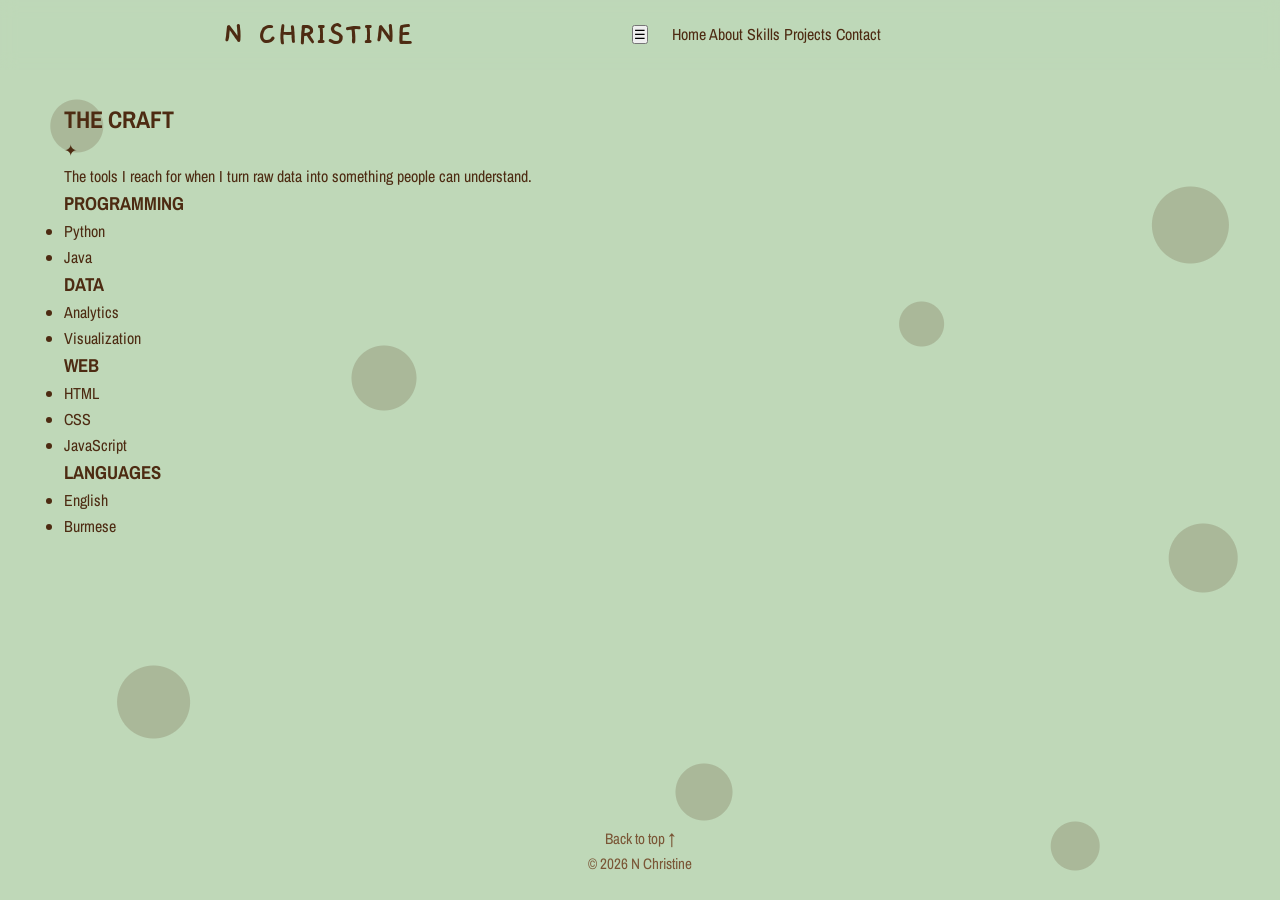
<file: skills.html>
<!DOCTYPE html>
<html lang="en">
<head>
  <meta charset="UTF-8" />
  <meta name="viewport" content="width=device-width, initial-scale=1.0" />
  <title>Skills — N Christine</title>
  <link rel="preconnect" href="https://fonts.googleapis.com" />
  <link href="https://fonts.googleapis.com/css2?family=Archivo+Narrow:wght@400;500;600&family=Bodoni+Moda:opsz,wght@6..96,400;6..96,500&family=Gaegu:wght@400;700&family=Almendra:wght@400;700&display=swap" rel="stylesheet" />
  <link rel="stylesheet" href="style.css" />
</head>
<body id="top">
  <header class="navbar">
    <a href="index.html" class="logo">N CHRISTINE</a>
    <button class="menu-btn" id="menuBtn" aria-label="Toggle menu">☰</button>
    <nav id="navLinks">
      <a href="index.html">Home</a>
      <a href="about.html">About</a>
      <a href="skills.html" class="active">Skills</a>
      <a href="projects.html">Projects</a>
      <a href="contact.html">Contact</a>
    </nav>
  </header>
  <main>
    <section class="section reveal">
      <h2 class="section-title">THE CRAFT</h2><div class="orn">✦</div>
      <p>The tools I reach for when I turn raw data into something people can understand.</p>
      <div class="panels">
        <div class="panel"><h3>PROGRAMMING</h3><ul class="chips"><li>Python</li><li>Java</li></ul></div>
        <div class="panel"><h3>DATA</h3><ul class="chips"><li>Analytics</li><li>Visualization</li></ul></div>
        <div class="panel"><h3>WEB</h3><ul class="chips"><li>HTML</li><li>CSS</li><li>JavaScript</li></ul></div>
        <div class="panel"><h3>LANGUAGES</h3><ul class="chips"><li>English</li><li>Burmese</li></ul></div>
      </div>
    </section>
  </main>
  <footer>
    <a href="#top" id="topLink">Back to top ↑</a>
    <p>© 2026 N Christine</p>
  </footer>
  <script src="script.js"></script>
</body>
</html>
</file>
<file: style.css>
/* ===== COLORS & THEME (soft off-white, confetti dots, charcoal ink) ===== */
    :root {
      --bg: #bfd8b8;       /* Avocado */
      --card: #d6e8d0;
      --text: #4d2b12;     /* Espresso */
      --muted: #7a5636;
      --accent: #4d2b12;
      --accent2: #8fb585;
      --on-accent: #bfd8b8;
      --border: #a3c49a;
      --shadow: rgba(77, 43, 18, 0.12);
      --hand: "Gaegu", "Comic Sans MS", cursive;
      --serif: "Bodoni Moda", Georgia, serif;
      --sans: "Archivo Narrow", "Segoe UI", Arial, sans-serif;
    }
    body.dark {
      --bg: #4d2b12;
      --card: #5c3519;
      --text: #bfd8b8;
      --muted: #a9c4a1;
      --accent: #bfd8b8;
      --accent2: #8fb585;
      --on-accent: #4d2b12;
      --border: #6e4527;
      --shadow: rgba(0, 0, 0, 0.35);
    }
    * { box-sizing: border-box; margin: 0; padding: 0; }
    html, body { min-height: 100%; }
    body {
      font-family: var(--sans);
      background: var(--bg);
      color: var(--text);
      line-height: 1.6;
      transition: background .3s, color .3s;
      display: flex;
      flex-direction: column;
      min-height: 100vh;
      position: relative;
    }
    a { color: inherit; text-decoration: none; }

    /* Confetti dots background */
    body::before {
      content: "";
      position: fixed; inset: 0;
      z-index: -1; pointer-events: none;
      animation: drift 14s ease-in-out infinite alternate;
      opacity: .18;
      background:
        radial-gradient(circle at 6% 14%,  var(--accent) 0 26px, transparent 27px),
        radial-gradient(circle at 93% 25%, var(--accent) 0 38px, transparent 39px),
        radial-gradient(circle at 30% 42%, var(--accent) 0 32px, transparent 33px),
        radial-gradient(circle at 72% 36%, var(--accent) 0 22px, transparent 23px),
        radial-gradient(circle at 94% 62%, var(--accent) 0 34px, transparent 35px),
        radial-gradient(circle at 12% 78%, var(--accent) 0 36px, transparent 37px),
        radial-gradient(circle at 55% 88%, var(--accent) 0 28px, transparent 29px),
        radial-gradient(circle at 84% 94%, var(--accent) 0 24px, transparent 25px);
    }
    @keyframes drift { from { transform: translateY(-10px); } to { transform: translateY(12px); } }

    /* ===== NAVBAR: pill buttons around a handwritten name ===== */
    .navbar {
      position: sticky; top: 0; z-index: 100;
      display: grid; grid-template-columns: 1fr auto 1fr; align-items: center; gap: 24px;
      padding: 18px 5%;
      background: color-mix(in srgb, var(--bg) 88%, transparent);
      backdrop-filter: blur(8px);
    }
    .nav-side { display: flex; align-items: center; gap: 16px; }
    .nav-side.left { justify-content: flex-end; }
    .nav-side.right { justify-content: flex-start; }
    .logo {
      font-family: var(--hand); font-weight: 700; font-size: 2.1rem; line-height: 1;
      color: var(--text); cursor: pointer; text-align: center; white-space: nowrap;
    }
    button.nav-btn {
      font-family: var(--sans); font-size: .98rem; font-weight: 500;
      color: var(--text); background: transparent; cursor: pointer;
      padding: 9px 30px; border-radius: 30px; border: 1.5px solid var(--border);
      transition: all .2s; white-space: nowrap;
    }
    button.nav-btn:hover, button.nav-btn.active { background: var(--accent); color: var(--on-accent); border-color: var(--accent); }
    .theme-btn {
      background: none; border: none; cursor: pointer; color: var(--text);
      display: grid; place-items: center; width: 38px; height: 38px; border-radius: 50%;
    }
    .theme-btn:hover { background: var(--card); }

    /* ===== VIEWS ===== */
    main { flex: 1; padding: 30px 5% 40px; max-width: 1360px; margin: 0 auto; width: 100%; overflow-x: clip; }
    .page-view { display: none; }
    .page-view.active { display: block; }

    /* ===== HERO ===== */
    .hero {
      display: flex; align-items: center; justify-content: center;
      gap: 56px; min-height: 480px; margin-bottom: 60px;
    }
    .hero-img { position: relative; padding: 26px; }
    .hero-img img {
      width: 340px; height: 340px; object-fit: cover; border-radius: 50%;
      display: block;
      box-shadow: 0 0 0 7px color-mix(in srgb, var(--card) 85%, #fff);
      outline: 2px dashed var(--accent2); outline-offset: 17px;
    }
    .hero-img::before, .hero-img::after { content: ""; position: absolute; width: 26px; height: 26px; border: 0 solid var(--muted); pointer-events: none; }
    .hero-img::before { top: 2px; left: 2px; border-top-width: 3px; border-left-width: 3px; }
    .hero-img::after { bottom: 2px; right: 2px; border-bottom-width: 3px; border-right-width: 3px; }
    .hero-text h1 {
      font-family: var(--serif); font-weight: 500;
      font-size: clamp(3rem, 7vw, 5.4rem); line-height: .95; letter-spacing: -.03em;
    }
    .caption { font-family: var(--hand); font-size: 1.5rem; line-height: 1.2; color: var(--muted); margin-top: 18px; min-height: 2rem; }
    .caption .star { color: var(--text); margin: 0 4px; }
    .cursor { animation: blink 1s infinite; }
    @keyframes blink { 50% { opacity: 0; } }

    /* ===== CARD SECTION ===== */
    .deck-section-title {
      font-family: var(--serif); font-weight: 500; letter-spacing: -.02em;
      text-align: center; margin-bottom: 18px; font-size: clamp(2rem, 4.4vw, 3rem);
    }
    .deck-hint { text-align: center; font-family: var(--hand); font-size: 1.3rem; color: var(--muted); }

    .card-deck-wrapper {
      --cw: 170px; --ov: .3;
      display: flex; justify-content: center; align-items: flex-end; flex-wrap: nowrap;
      min-height: calc(var(--cw) * 1.41 + 90px); padding: 56px 0 10px; margin-bottom: 30px;
    }
    .nav-card {
      width: var(--cw); height: calc(var(--cw) * 1.41); flex: none;
      margin-left: calc(var(--cw) * var(--ov) * -1);
      background: var(--card);
      border: 1.5px solid var(--border); border-radius: 14px;
      padding: 16px; cursor: pointer;
      transition: transform .3s cubic-bezier(.25,.8,.25,1), box-shadow .3s, border-color .3s;
      display: flex; flex-direction: column; justify-content: space-between;
      box-shadow: -4px 4px 12px var(--shadow); position: relative; overflow: hidden;
      transform-origin: 50% 130%;
      transform: translateY(var(--y, 0px)) rotate(var(--rot, 0deg));
    }
    .nav-card:first-child { margin-left: 0; }
    .nav-card:hover, .nav-card:focus-visible {
      transform: translateY(-34px) rotate(0deg) scale(1.06);
      z-index: 20 !important; outline: none;
      border-color: var(--accent);
      box-shadow: 0 16px 28px var(--shadow);
    }
    .card-corner { font-family: var(--serif); font-weight: 500; font-size: 1.1rem; color: var(--text); display: flex; flex-direction: column; align-items: center; width: max-content; line-height: 1.1; }
    .card-corner.red { color: var(--text); }
    .card-suit { font-size: 1.2rem; line-height: 1; }
    .card-center { display: grid; place-items: center; color: var(--text); }
    .card-title-text { font-family: var(--hand); font-weight: 700; font-size: 1.5rem; line-height: 1; text-align: center; color: var(--text); }
    .card-badge {
      font-size: 0.72rem; text-align: center; padding: 2px 6px; border-radius: 10px; margin-top: 4px;
      background: transparent; color: var(--muted); border: 1px solid var(--border);
    }

    /* ===== ICONS ===== */
    .icon { width: 1em; height: 1em; fill: none; stroke: currentColor; stroke-width: 1.8;
            stroke-linecap: round; stroke-linejoin: round; flex-shrink: 0; }
    .card-center .icon { width: 56px; height: 56px; stroke-width: 1.4; }
    .theme-btn .icon { width: 22px; height: 22px; }
    .theme-btn .i-sun { display: none; }
    body.dark .theme-btn .i-sun { display: block; }
    body.dark .theme-btn .i-moon { display: none; }
    .contact-card-btn .icon { width: 22px; height: 22px; }
    .cs-card-icon .icon { width: 52px; height: 52px; stroke-width: 1.4; }
    .btn .icon { width: 18px; height: 18px; vertical-align: -3px; margin-right: 8px; }
    .deck-actions { display: flex; justify-content: center; margin: -10px 0 40px; }

    /* ===== SHUFFLE IN: cards slide in from the right, shuffling toward the left ===== */
    .card-deck-wrapper.pre .nav-card { opacity: 0; }
    .nav-card.dealt { animation: shuffleIn .95s cubic-bezier(.2,.8,.3,1) backwards; }
    /* shuffle & pick: the cards hop around, then one is chosen for you */
    .card-deck-wrapper.riffle .nav-card { animation: riffle .56s ease-in-out; }
    @keyframes riffle { 0%, 100% { translate: 0 0; } 45% { translate: var(--dx, 0px) -46px; } }
    .card-deck-wrapper.has-pick .nav-card:not(.picked) { opacity: .3; transition: opacity .35s, transform .3s; }
    @media (prefers-reduced-motion: reduce) { .card-deck-wrapper.riffle .nav-card { animation: none; } }
    @keyframes shuffleIn {
      0%   { opacity: 0; transform: translateX(80vw) translateY(-20px) rotate(28deg); }
      15%  { opacity: 1; }
      45%  { transform: translateX(26vw) translateY(-46px) rotate(-16deg); }
      72%  { transform: translateX(-5vw) translateY(-10px) rotate(9deg); }
    }
    @media (prefers-reduced-motion: reduce) {
      .nav-card.dealt, .cs-card-icon { animation: none; }
      .card-deck-wrapper.pre .nav-card { opacity: 1; }
    }

    /* ===== PAGE TRANSITION ===== */
    html.transitioning, html.transitioning body { overflow-x: hidden; }
    .flip-overlay {
      position: fixed; inset: 0; z-index: 500; display: grid; place-items: center;
      background: color-mix(in srgb, var(--bg) 80%, transparent);
      visibility: hidden; opacity: 0; transition: opacity .15s, visibility 0s .2s;
    }
    .flip-overlay.show { visibility: visible; opacity: 1; transition: opacity .15s; }
    .flip-scene { perspective: 1100px; }
    .flip-card { position: relative; width: 210px; height: 296px; transform-style: preserve-3d; }
    .card-face {
      position: absolute; inset: 0; border-radius: 18px; overflow: hidden;
      backface-visibility: hidden; -webkit-backface-visibility: hidden;
      box-shadow: 0 18px 40px var(--shadow);
    }
    .card-face.back {
      background:
        repeating-linear-gradient(45deg, transparent 0 9px, rgba(255,255,255,.07) 9px 10px),
        var(--accent);
      color: var(--on-accent);
      display: grid; place-items: center;
      border: 1.5px solid var(--accent);
    }
    .card-face.back::before {
      content: ""; position: absolute; inset: 12px; border-radius: 10px;
      border: 1.5px solid var(--on-accent); opacity: .5;
    }
    .card-face.back .spade-fill { width: 64px; height: 64px; }
    .card-face.front {
      transform: rotateY(180deg); background: var(--card); border: 1.5px solid var(--border);
      display: flex; flex-direction: column; align-items: center; justify-content: center; gap: 14px;
    }
    .card-face.front .card-corner { position: absolute; top: 14px; left: 16px; }
    .card-face.front .card-corner.br { top: auto; left: auto; bottom: 14px; right: 16px; transform: rotate(180deg); }
    .card-face.front .card-center .icon { width: 84px; height: 84px; stroke-width: 1.3; }
    .card-face.front .card-title-text { font-size: 1.55rem; padding: 0 16px; }
    .spade-fill { fill: currentColor; stroke: none; }

    /* ===== SPADE CURSOR ===== */
    html, body, * { cursor: url("data:image/svg+xml,%3Csvg xmlns='http://www.w3.org/2000/svg' width='26' height='26' viewBox='0 0 24 24'%3E%3Cpath d='M12 1.8C12 1.8 4 8.6 4 13.6a4.1 4.1 0 0 0 7 2.8c-.2 2.1-1 3.6-2.6 4.8h7.2c-1.6-1.2-2.4-2.7-2.6-4.8a4.1 4.1 0 0 0 7-2.8C20 8.6 12 1.8 12 1.8Z' fill='white' stroke='%234d2b12' stroke-width='1.3' stroke-linejoin='round'/%3E%3C/svg%3E") 13 3, auto; }
    a, button, .nav-card, .logo { cursor: url("data:image/svg+xml,%3Csvg xmlns='http://www.w3.org/2000/svg' width='34' height='34' viewBox='0 0 24 24'%3E%3Cpath d='M12 1.8C12 1.8 4 8.6 4 13.6a4.1 4.1 0 0 0 7 2.8c-.2 2.1-1 3.6-2.6 4.8h7.2c-1.6-1.2-2.4-2.7-2.6-4.8a4.1 4.1 0 0 0 7-2.8C20 8.6 12 1.8 12 1.8Z' fill='white' stroke='%234d2b12' stroke-width='1.3' stroke-linejoin='round'/%3E%3C/svg%3E") 17 4, pointer; }

    /* ===== BUTTONS ===== */
    .btn-row { display: flex; gap: 14px; flex-wrap: wrap; margin-top: 22px; }
    .btn {
      font-family: var(--sans); font-size: .98rem; font-weight: 500;
      padding: 9px 28px; border-radius: 30px; cursor: pointer;
      border: 1.5px solid var(--border); transition: transform .2s, background .2s, color .2s; display: inline-block;
    }
    .btn:hover { transform: translateY(-3px); }
    .btn.primary { background: var(--accent); border-color: var(--accent); color: var(--on-accent); }
    .btn.outline { color: var(--text); background: transparent; }
    .btn.outline:hover { background: var(--accent); color: var(--on-accent); border-color: var(--accent); }

    /* ===== CONTACT VIEW ===== */
    .contact-container {
      max-width: 600px; margin: 40px auto; background: var(--card);
      border: 1.5px solid var(--border); border-radius: 20px; padding: 40px;
      box-shadow: 0 8px 20px var(--shadow); text-align: center;
    }
    .contact-container h2 { font-family: var(--serif); font-weight: 500; font-size: 2.4rem; margin-bottom: 12px; letter-spacing: -.02em; }
    .contact-container p { color: var(--muted); margin-bottom: 28px; font-size: 1.1rem; }
    .contact-links { display: flex; flex-direction: column; gap: 14px; }
    .contact-card-btn {
      display: flex; align-items: center; justify-content: center; gap: 12px;
      padding: 12px; border-radius: 30px; background: transparent; border: 1.5px solid var(--border);
      font-weight: 500; font-size: 1.05rem; color: var(--text); transition: all .2s;
    }
    .contact-card-btn:hover { background: var(--accent); color: var(--on-accent); transform: translateY(-2px); }

    /* ===== COMING SOON VIEW ===== */
    .coming-soon-container {
      min-height: 400px; display: flex; flex-direction: column;
      align-items: center; justify-content: center; text-align: center;
      background: var(--card); border: 1.5px dashed var(--border); border-radius: 24px;
      padding: 50px 20px; margin: 40px 0;
    }
    .cs-card-icon {
      width: 100px; height: 140px; background: var(--bg); border: 1.5px solid var(--border);
      border-radius: 12px; display: flex; flex-direction: column; align-items: center;
      justify-content: center; margin-bottom: 24px; color: var(--text);
      box-shadow: 0 6px 14px var(--shadow); animation: float 3s ease-in-out infinite;
    }
    @keyframes float { 0%, 100% { transform: translateY(0); } 50% { transform: translateY(-10px); } }
    .cs-title { font-family: var(--serif); font-weight: 500; font-size: 2.4rem; letter-spacing: -.02em; margin-bottom: 10px; }
    .cs-subtitle { color: var(--muted); max-width: 450px; font-size: 1.1rem; margin-bottom: 28px; }


    /* ===== ABOUT VIEW ===== */
    .about-grid { display: grid; grid-template-columns: minmax(0,5.5fr) minmax(0,6.5fr); gap: 56px; align-items: start; margin: 24px 0 20px; }
    .about-photo { margin: 0; background: var(--card); border: 1.5px solid var(--border); border-radius: 20px; padding: 14px; box-shadow: 0 8px 20px var(--shadow); transform: rotate(-2deg); position: sticky; top: 110px; }
    .about-photo img { display: block; width: 100%; height: auto; border-radius: 12px; }
    .paper{background:linear-gradient(rgba(255,249,243,.7),rgba(255,249,243,.7)),#f7c5d5 url("paper.jpg") center/cover;color:#4d2b12;padding:44px 46px 30px;border-radius:10px;border:1.5px solid rgba(77,43,18,.2);box-shadow:0 8px 20px var(--shadow)}
    .paper p{font-size:1.3rem;line-height:1.75;margin-bottom:20px;font-weight:400;color:#4d2b12}
    .paper-rule { border: 0; border-top: 3px solid #4d2b12; margin: 22px 0 0; }
    .connect { margin-top: 28px; }
    .connect-title { font-family: "Almendra", var(--serif), Georgia, serif; font-weight: 700; font-size: 2.9rem; line-height: 1.1; color: var(--text); }
    .connect .btn-row { margin-top: 14px; }
    @media (max-width: 860px) {
      .about-grid { grid-template-columns: 1fr; gap: 30px; }
      .about-photo { position: static; max-width: 420px; margin: 0 auto; }
      .paper { padding: 26px 22px 18px; }
      .paper p { font-size: 1.15rem; }
      .connect { text-align: center; }
    }


    /* ===== PAGE HEADERS (card symbol per page) + AT-A-GLANCE ===== */
    .page-head { display: flex; align-items: center; justify-content: center; gap: 24px; margin: 6px 0 22px; text-align: left; }
    .page-title { font-family: var(--serif); font-weight: 500; font-size: clamp(2.2rem, 5vw, 3.4rem); letter-spacing: -.02em; line-height: 1; }
    .page-sub { font-family: var(--hand); font-size: 1.45rem; color: var(--muted); margin-top: 6px; }
    .mini-card { position: relative; width: 92px; height: 130px; flex: none; display: grid; place-items: center;
      background: var(--card); border: 1.5px solid var(--border); border-radius: 12px; color: var(--text);
      box-shadow: -3px 4px 10px var(--shadow); transform: rotate(-4deg); }
    .mini-card .card-corner { position: absolute; top: 8px; left: 9px; font-size: .95rem; }
    .mini-card .card-corner.br { top: auto; left: auto; bottom: 8px; right: 9px; transform: rotate(180deg); }
    .mini-card .card-center .icon { width: 42px; height: 42px; stroke-width: 1.4; }
    .cs-card-icon { width: auto; height: auto; background: none; border: 0; box-shadow: none; }
    .cs-card-icon .mini-card { width: 120px; height: 170px; }
    .cs-card-icon .mini-card .card-center .icon { width: 54px; height: 54px; }
    .glance { list-style: none; display: flex; flex-wrap: wrap; gap: 10px; margin: 0 0 22px; }
    .glance li { font-size: 1.02rem; padding: 4px 16px; border-radius: 30px; border: 1.5px solid var(--border); background: var(--card); color: var(--text); }
    @media (max-width: 860px) { .page-head { flex-direction: column; text-align: center; gap: 14px; } .glance { justify-content: center; } }

    /* ===== HOMEPAGE ROLE LINE ===== */
    .role { display: block; width: fit-content; max-width: 440px; font-family: var(--serif); font-weight: 400; font-size: clamp(1.25rem, 2vw, 1.5rem); line-height: 1.3; letter-spacing: -.01em; color: var(--text);
      background: var(--card); border: 1.5px solid var(--border); border-radius: 22px; padding: 14px 22px; margin-top: 22px; box-shadow: 0 6px 16px var(--shadow); }
    .role strong { font-weight: 500; }
    .hero .caption { margin-top: 18px; }
    @media (max-width: 860px) { .role { margin-left: auto; margin-right: auto; } }

    .badge { display: inline-flex; align-items: center; gap: 10px; font-size: 1.02rem; font-weight: 500; padding: 7px 18px; margin-bottom: 18px;
      border: 1.5px solid var(--border); border-radius: 30px; background: var(--card); color: var(--text); }
    .badge .dot { width: 10px; height: 10px; border-radius: 50%; background: #5fa35a; box-shadow: 0 0 0 4px rgba(95,163,90,.25); }
    @media (max-width: 860px) { .badge { font-size: .86rem; padding: 6px 14px; gap: 8px; } .badge .dot { width: 8px; height: 8px; box-shadow: 0 0 0 3px rgba(95,163,90,.25); } }
    /* ===== TOUCH LIFT FOR CARDS ===== */
    .nav-card { -webkit-tap-highlight-color: transparent; }
    .nav-card.picked, .nav-card:active {
      transform: translateY(-34px) rotate(0deg) scale(1.06);
      z-index: 20 !important;
      border-color: var(--accent);
      box-shadow: 0 16px 28px var(--shadow);
    }

    /* ===== FOOTER ===== */
    footer { text-align: center; padding: 24px; margin-top: auto; color: var(--muted); font-size: .95rem; }

    /* ===== RESPONSIVE ===== */
    @media (max-width: 860px) {
      .navbar { grid-template-columns: 1fr; gap: 10px; padding: 12px 4%; }
      .logo { font-size: 1.9rem; }
      .nav-side { justify-content: center !important; flex-wrap: wrap; gap: 8px; }
      button.nav-btn { padding: 6px 18px; font-size: .9rem; }
      .hero { flex-direction: column; text-align: center; gap: 28px; min-height: 0; }
      .hero-img img { width: 220px; height: 220px; }
      .btn-row { justify-content: center; }
      .card-deck-wrapper { --cw: min(118px, 24vw); --ov: .42; padding-top: 44px; }
      .nav-card { padding: 8px; border-radius: 10px; }
      .nav-card .card-corner { font-size: .8rem; }
      .nav-card .card-center .icon { width: 34px; height: 34px; }
      .nav-card .card-title-text { font-size: 1.1rem; }
      .nav-card .card-badge { display: none; }
      .flip-card { width: 180px; height: 254px; }
    }


    /* ===== HOMEPAGE: fit the hero + card hand in one screen on desktop ===== */
    @media (min-width: 901px) {
      body:has(#view-home.active) main, body:has(#view-about.active) main { padding-top: 6px; padding-bottom: 0; }
      body:has(#view-home.active) footer, body:has(#view-about.active) footer { padding: 6px; font-size: .85rem; }
      #view-home .hero { min-height: 0; margin-bottom: 1.6vh; gap: 48px; }
      #view-home .hero-img img { width: clamp(130px, 25vh, 340px); height: clamp(130px, 25vh, 340px); }
      #view-home .hero-text h1 { font-size: clamp(2.2rem, 8.4vh, 5.4rem); }
      #view-home .caption { margin-top: 1.2vh; font-size: clamp(1.1rem, 2.8vh, 1.5rem); min-height: 0; }
      #view-home .btn-row { margin-top: 1.4vh; }
      #view-home .deck-section-title { font-size: clamp(1.5rem, 4.4vh, 3rem); margin-bottom: .2vh; }
      #view-home .deck-hint { font-size: clamp(1rem, 2.5vh, 1.3rem); line-height: 1.1; }
      #view-home .card-deck-wrapper { --cw: clamp(90px, 15vh, 170px); min-height: 0; padding: clamp(22px, 4.2vh, 56px) 0 0; margin-bottom: 0; }
      #view-home .nav-card { padding: calc(var(--cw) * .09); }
      #view-home .nav-card .card-corner { font-size: calc(var(--cw) * .06 + .3rem); }
      #view-home .nav-card .card-center .icon { width: calc(var(--cw) * .33); height: calc(var(--cw) * .33); }
      #view-home .nav-card .card-title-text { font-size: calc(var(--cw) * .06 + .55rem); }
      #view-home .nav-card .card-title-text small { font-size: .5rem; }
      #view-home .nav-card .card-badge { font-size: .58rem; padding: 0 6px; margin-top: 2px; }
      #view-home .deck-actions { margin: 3.4vh 0 0; position: relative; z-index: 30; }
      #view-home .deck-actions .btn { padding: 5px 20px; font-size: .9rem; }
    }

    @media (min-width: 901px) and (max-width: 1180px) {
      #view-home .hero-img img { width: clamp(120px, 21vh, 340px); height: clamp(120px, 21vh, 340px); }
      #view-home .hero-text h1 { font-size: clamp(2rem, 7.4vh, 5.4rem); }
      #view-home .card-deck-wrapper { --cw: clamp(84px, 12.6vh, 170px); }
      #view-home .deck-actions { margin-top: 2.4vh; }
    }

    /* ===== EDUCATION & FAMILY PAGES ===== */
    .content-wrap { max-width: 1000px; margin: 0 auto; }
    .sec-label { font-family: var(--hand); font-weight: 700; font-size: 1.9rem; line-height: 1; margin: 30px 0 14px; }
    .entries { display: grid; grid-template-columns: repeat(auto-fit, minmax(300px, 1fr)); gap: 20px; }
    .entry { background: var(--card); border: 1.5px solid var(--border); border-radius: 20px; padding: 24px 26px; box-shadow: 0 8px 20px var(--shadow); }
    .entry-tag { display: inline-block; font-size: .85rem; padding: 2px 12px; border: 1.5px solid var(--border); border-radius: 30px; color: var(--muted); margin-bottom: 10px; }
    .entry h3 { font-family: var(--serif); font-weight: 500; font-size: 1.5rem; letter-spacing: -.01em; line-height: 1.2; }
    .entry-org { color: var(--muted); margin: 4px 0 8px; }
    .entry p { font-size: 1.08rem; }
    .entry.soon { background: transparent; border-style: dashed; box-shadow: none; }
    .card-title-text small { display: block; font-family: var(--sans); font-size: .8rem; font-weight: 500; line-height: 1.2; color: var(--muted); margin-top: 3px; }
    @media (max-width: 860px) { .nav-card .card-title-text small { font-size: .62rem; } }
    .back-row { display: flex; justify-content: center; gap: 14px; flex-wrap: wrap; margin-top: 36px; }

    /* ===== ACHIEVEMENTS: experience-style cards, 3 columns, one screen on desktop ===== */
    .ach { max-width: 1100px; margin: 0 auto; }
    .xp-item { display: grid; grid-template-columns: 24px minmax(0, 1fr); gap: 6px; align-items: stretch; }
    .xp-rail { position: relative; }
    .xp-rail::before { content: ""; position: absolute; left: 11px; top: 40px; bottom: 0; border-left: 2px dashed var(--border); }
    .xp-rail::after { content: ""; position: absolute; left: 4px; top: 19px; width: 14px; height: 14px; border: 2px solid var(--accent); border-radius: 3px; background: var(--bg); transform: rotate(45deg); }
    .xp-hint { color: var(--muted); font-size: 1.05rem; margin: 0 0 14px; }
    .xps { display: grid; grid-template-columns: repeat(3, minmax(0, 1fr)); gap: 18px 14px; }
    .xp { position: relative; display: grid; grid-template-columns: minmax(0, 1fr) auto; gap: 16px; align-items: start; background: var(--card); border: 1.5px solid var(--border); border-left: 5px solid var(--accent); border-radius: 18px; padding: 18px 20px; box-shadow: 0 8px 20px var(--shadow); }
    .xp-top { display: flex; align-items: center; flex-wrap: wrap; gap: 6px 10px; margin-bottom: 8px; }
    .xp-year { font-family: "DM Mono", ui-monospace, Menlo, Consolas, monospace; font-size: .9rem; color: var(--muted); }
    .xp-tag { font-size: .85rem; font-weight: 500; padding: 1px 12px; border-radius: 30px; background: color-mix(in srgb, var(--accent2) 45%, var(--card)); color: var(--text); }
    .xp-new { font-family: "DM Mono", ui-monospace, monospace; font-size: .68rem; letter-spacing: .1em; text-transform: uppercase; padding: 2px 10px; border-radius: 30px; background: var(--accent); color: var(--on-accent); }
    .xp h3 { font-family: var(--sans); font-weight: 600; font-size: 1.3rem; line-height: 1.2; }
    .xp-org { color: var(--muted); font-size: 1.02rem; line-height: 1.3; margin: 3px 0 6px; }
    .xp-org:has(+ .xp-org) { margin-bottom: 0; }
    .xp-org + .xp-org { margin-top: 0; }
    .tl .xp-org { display: flex; align-items: flex-start; gap: 7px; }
    .xp-ico { width: 14px; height: 14px; flex: none; margin-top: .24em; fill: none; stroke: currentColor; stroke-width: 1.8; stroke-linecap: round; stroke-linejoin: round; opacity: .85; }
    .xp p { font-size: 1.02rem; line-height: 1.4; }
    .xp .cert-thumb { width: 104px; padding: 0; border: 1.5px solid var(--border); border-radius: 10px; overflow: hidden; background: var(--bg); box-shadow: 0 4px 10px var(--shadow); font: inherit; color: inherit; }
    .xp.wide .cert-thumb { width: 132px; }
    .xp .cert-thumb img { display: block; width: 100%; height: auto; transition: transform .25s; }
    .xp .cert-thumb:hover img, .xp .cert-thumb:focus-visible img { transform: scale(1.05); }
    .xp-tile { width: 104px; aspect-ratio: 1; display: grid; place-items: center; border: 1.5px dashed var(--border); border-radius: 10px; color: var(--muted); }
    .xp-tile .icon { width: 44px; height: 44px; }
    .xp .xp-logo-btn { width: auto; padding: 0; border: 0; border-radius: 10px; background: transparent; box-shadow: none; justify-self: center; cursor: pointer; }
    .xp .xp-logo-btn .xp-logo { display: block; height: 118px; width: auto; filter: drop-shadow(0 3px 6px var(--shadow)); transition: transform .25s; }
    .xp .xp-logo-btn:hover .xp-logo, .xp .xp-logo-btn:focus-visible .xp-logo { transform: scale(1.06); }
    /* dark mode: the dark-green seal needs a light plate to stay visible */
    body.dark .xp .xp-logo-btn { background: #eef3e6; padding: 8px 10px; box-shadow: 0 4px 10px rgba(0, 0, 0, .35); }
    body.dark .xp .xp-logo-btn .xp-logo { filter: none; }
    @media (max-width: 1000px) { .xps { grid-template-columns: repeat(2, minmax(0, 1fr)); } }
    @media (max-width: 640px) { .xps { grid-template-columns: 1fr; } }
    @media (min-width: 901px) {
      body:has(#view-education.active) main { padding-top: 6px; padding-bottom: 0; }
      body:has(#view-education.active) footer { padding: 6px; font-size: .85rem; }
      .ach { max-width: 1280px; }
      .xp-hint { margin: 0 0 10px; }
      .xps { gap: 16px 12px; }
      #view-education .back-row { margin-top: 12px; padding-bottom: 4px; }
    }
    .lightbox { position: fixed; inset: 0; z-index: 1000; display: none; align-items: center; justify-content: center; padding: 24px; background: rgba(30, 16, 6, .82); }
    .lightbox.open { display: flex; }
    .lightbox img { max-width: 100%; max-height: 100%; border-radius: 10px; box-shadow: 0 12px 40px rgba(0,0,0,.5); background: #fff; }
    .lightbox-close { position: absolute; top: 16px; right: 20px; width: 42px; height: 42px; border-radius: 50%; border: 1.5px solid var(--border); background: var(--card); color: var(--text); font-size: 1.4rem; line-height: 1; }
    @media (max-width: 1180px) {
      .navbar { grid-template-columns: 1fr; gap: 10px; padding: 12px 4%; }
      .logo { font-size: 1.9rem; }
      .nav-side { justify-content: center !important; flex-wrap: wrap; gap: 8px; }
      button.nav-btn { padding: 6px 18px; font-size: .9rem; }
    }

    /* ===== ABOUT: numbered-cards layout ===== */
    .ab { max-width: 1100px; margin: 0 auto; }
    .ab-head { display: flex; align-items: center; gap: 22px; margin: 6px 0 30px; }
    .ab-title-wrap { display: flex; align-items: center; gap: 14px; }
    .ab-num, .ab-label, .ab-card-title, .ab-k, .ab-row dt { font-family: "DM Mono", ui-monospace, Menlo, Consolas, monospace; }
    .ab-num { font-size: .95rem; color: var(--muted); }
    .ab-line { width: 30px; height: 1.5px; background: var(--muted); }
    .ab-title { font-family: var(--serif); font-weight: 500; font-size: clamp(2.4rem, 5vw, 3.6rem); letter-spacing: -.02em; line-height: 1; }
    .nw { white-space: nowrap; }
    .ab-id { display: flex; align-items: center; gap: 22px; margin-bottom: 16px; }
    .ab-id img { width: 130px; height: 130px; border-radius: 18px; object-fit: cover; border: 2px solid var(--border); box-shadow: 0 6px 14px var(--shadow); flex: none; background: var(--card); }
    .ab-id-name { font-family: var(--serif); font-size: 2.2rem; line-height: 1.1; color: var(--text); }
    .ab-id-sub { font-size: 1.05rem; letter-spacing: .08em; color: var(--muted); margin-top: 6px; }
    .ab-contact a { color: inherit; text-decoration: none; }
    .ab-contact a:hover { text-decoration: underline; }
    .ab-card { background: var(--card); border: 1.5px solid var(--border); border-left: 5px solid var(--accent2); border-radius: 18px; padding: 24px 26px; box-shadow: 0 8px 20px var(--shadow); }
    .ab-top { display: grid; grid-template-columns: minmax(0, 1fr); gap: 26px; align-items: stretch; }
    .ab-profile { display: flex; flex-direction: column; align-items: center; justify-content: center; text-align: center; gap: 16px; }
    .ab-photo { display: block; width: 100%; max-width: 320px; aspect-ratio: 1 / 1; object-fit: cover; border-radius: 14px; }
    .ab-name { font-family: var(--serif); font-weight: 500; font-size: 1.8rem; letter-spacing: -.01em; line-height: 1.1; }
    .ab-profile .badge { margin: 0; text-align: left; }
    .ab-card-title, .ab-label { font-size: .8rem; font-weight: 500; letter-spacing: .14em; text-transform: uppercase; color: var(--muted); }
    .ab-card-title { margin-bottom: 8px; }
    .ab-dl { display: grid; grid-template-columns: repeat(2, minmax(0, 1fr)); gap: 0 32px; }
    .ab-row { padding: 11px 0; border-bottom: 1.5px dashed var(--border); min-width: 0; }
    .ab-row.wide { grid-column: 1 / -1; }
    .ab-row dt { font-size: .72rem; letter-spacing: .1em; text-transform: uppercase; color: var(--muted); }
    .ab-row dd { font-size: 1.1rem; margin: 2px 0 0; overflow-wrap: anywhere; }
    .ab-row a { text-decoration: underline; text-underline-offset: 3px; }
    .ab-label { display: flex; align-items: center; gap: 14px; margin: 48px 0 16px; }
    .ab-label::after { content: ""; flex: 1; height: 1.5px; background: var(--border); }
    .ab-label.first { margin-top: 44px; }
    .ab-mid { display: grid; grid-template-columns: minmax(0, 6fr) minmax(0, 5fr); gap: 40px; align-items: start; }
    .ab-bio p { font-size: 1.4rem; line-height: 1.75; margin: 0 0 18px; color: var(--text); }
    .ab-bio .paper-rule { margin-top: 24px; }
    .ab-cards { display: grid; grid-template-columns: 1fr 1fr; gap: 16px; }
    .ab-mini { display: flex; align-items: flex-start; gap: 12px; padding: 16px 18px; border-radius: 14px; }
    .ab-n { flex: none; width: 26px; height: 26px; border-radius: 50%; background: var(--accent); color: var(--on-accent); display: grid; place-items: center; font-family: "DM Mono", ui-monospace, monospace; font-size: .8rem; margin-top: 2px; }
    .ab-k { font-size: .7rem; letter-spacing: .1em; text-transform: uppercase; color: var(--muted); }
    .ab-v { font-size: 1.08rem; line-height: 1.35; margin-top: 2px; }
    .ab-stats { display: grid; grid-template-columns: repeat(3, 1fr); width: 100%; margin: 28px 0 0; padding: 10px 8px; border-radius: 18px; background: color-mix(in srgb, var(--accent) 8%, var(--card)); }
    .ab-plus { font-family: 'Archivo Narrow', Arial, sans-serif; font-weight: 700; font-size: 1em; margin-left: 3px; color: var(--accent); opacity: 1; }
    .ab-stat { text-align: center; padding: 0 12px; }
    .ab-stat + .ab-stat { border-left: 1.5px solid color-mix(in srgb, var(--accent) 20%, transparent); }
    .ab-big { font-family: var(--serif); font-size: 1.7rem; line-height: 1.1; }
    .ab-cap { color: var(--muted); font-size: .85rem; line-height: 1.25; }
    .ab-skills { display: grid; grid-template-columns: repeat(3, minmax(0, 1fr)); gap: 18px; }
    .ab-skill-head { display: flex; align-items: flex-start; gap: 12px; }
    .ab-skill-head h3 { font-family: var(--sans); font-weight: 600; font-size: 1.3rem; line-height: 1.25; letter-spacing: .01em; color: var(--text); }
    .ab-tags { list-style: none; display: flex; flex-wrap: wrap; gap: 8px; margin-top: 16px; }
    .ab-tags li { font-size: .98rem; padding: 3px 14px; border-radius: 30px; border: 1.5px solid var(--border); background: transparent; color: var(--text); }
    .ab .connect, .ach .connect { margin-top: 52px; }

    /* page 2-4 header cards: keep flipping over and over, left to right */
    @keyframes cardFlip { from { transform: perspective(500px) rotate(-4deg) rotateY(0deg); } to { transform: perspective(500px) rotate(-4deg) rotateY(360deg); } }
    #view-about .mini-card, #view-education .mini-card, #view-family .mini-card { animation: cardFlip 3.2s ease-in-out infinite; }
    @media (prefers-reduced-motion: reduce) { #view-about .mini-card, #view-education .mini-card, #view-family .mini-card { animation: none; } }
    .ab-sub { font-family: var(--hand); font-size: 1.5rem; color: var(--muted); margin-left: 10px; white-space: nowrap; }
    @media (max-width: 700px) { .ab-title-wrap { flex-wrap: wrap; justify-content: center; row-gap: 4px; } .ab-sub { flex-basis: 100%; text-align: center; margin-left: 0; white-space: normal; font-size: 1.25rem; } }
    .ab .back-row { margin-top: 20px; }

    /* achievements on a horizontal timeline, oldest to newest */
    .tl { list-style: none; margin: 4px 0 0; padding: 0; display: grid; grid-template-columns: repeat(8, minmax(0, 1fr)); grid-template-rows: auto 108px auto; column-gap: 14px; position: relative; }
    .tl::before { content: ""; grid-row: 2; grid-column: 1 / -1; align-self: center; height: 3px; background: var(--accent); border-radius: 2px; }
    .tl::after { content: ""; grid-row: 2; grid-column: 1 / -1; align-self: center; height: 16px; margin-right: -6px;
      background: linear-gradient(to bottom left, transparent 50%, var(--accent) 50%) right top / 14px 50% no-repeat,
                  linear-gradient(to top left, transparent 50%, var(--accent) 50%) right bottom / 14px 50% no-repeat;
      pointer-events: none; transform-origin: right center; }
    .tl-item { grid-column: var(--c) / span 2; grid-row: 1 / 4; display: grid; grid-template-rows: subgrid; position: relative; z-index: 1; }
    .tl-item .xp { display: grid; grid-template-columns: minmax(0, 1fr) auto; }
    .tl-item.up .xp { grid-row: 1; align-self: end; }
    .tl-item.down .xp { grid-row: 3; align-self: start; }
    /* neighbouring timeline items overlap by one grid column, so only the cards themselves take clicks */
    .tl-item { pointer-events: none; }
    .tl-item .xp { pointer-events: auto; }
    .tl-pt { grid-row: 2; position: relative; }
    .tl-node { position: absolute; left: 25%; top: 50%; width: 16px; height: 16px; margin: -8px 0 0 -8px; border: 3px solid var(--accent); border-radius: 4px; background: var(--bg); transform: rotate(45deg); }
    .tl-stem { position: absolute; left: 25%; margin-left: -1px; width: 2px; background: var(--accent); }
    .tl-item.up .tl-stem { bottom: 50%; height: 50%; }
    .tl-item.down .tl-stem { top: 50%; height: 50%; }
    .tl-label { position: absolute; left: 25%; transform: translateX(-50%); white-space: nowrap; font-family: "DM Mono", ui-monospace, monospace; font-size: .86rem; color: var(--text); font-weight: 500; }
    .tl-item.up .tl-label { top: calc(50% + 22px); }
    .tl-item.down .tl-label { bottom: calc(50% + 22px); }
    .tl .xp-year { display: none; }
    .tl .xp-top:not(:has(.xp-live)) { display: none; }
    .xp-live { display: inline-flex; align-items: center; gap: 7px; font-size: .82rem; font-weight: 500; padding: 1px 12px; border-radius: 30px; border: 1.5px solid var(--border); background: var(--card); color: var(--text); }
    .live-dot { width: 9px; height: 9px; border-radius: 50%; background: #5fa35a; box-shadow: 0 0 0 3px rgba(95, 163, 90, .25); animation: livePulse 1.8s ease-in-out infinite; }
    @keyframes livePulse { 0%, 100% { box-shadow: 0 0 0 3px rgba(95, 163, 90, .25); } 50% { box-shadow: 0 0 0 6px rgba(95, 163, 90, .08); } }
    @media (prefers-reduced-motion: reduce) { .live-dot { animation: none; } }
    .tl .xp p { font-size: 1.1rem; line-height: 1.4; }
    .tl .xp h3 { font-size: 1.5rem; }
    .tl .xp-org { font-size: 1.12rem; }
    .tl .xp-ico { width: 16px; height: 16px; }
    .tl-label { font-size: .96rem; }
    @media (max-width: 900px) {
      .tl { display: block; padding-left: 30px; }
      .tl::before { position: absolute; left: 9px; top: 6px; bottom: 6px; width: 3px; height: auto; }
      .tl::after { display: none; }
      .tl::before { animation-name: lineDown !important; transform-origin: top !important; }
      .tl-item { display: block; margin-bottom: 18px; }
      .tl-pt { position: absolute; left: -30px; top: 22px; width: 20px; height: 20px; }
      .tl-node { left: 10px; }
      .tl-stem, .tl-label { display: none; }
      .tl .xp-year { display: inline; }
    }
    /* achievements deal in one by one */
/* arrow is "shot" left to right, then entries drop in from above / rise from below */
    .ach .tl::before { transform-origin: left center; animation: lineShoot .85s cubic-bezier(.12, .8, .2, 1) both; }
    .ach .tl::after { animation: arrowShoot .85s cubic-bezier(.12, .8, .2, 1) both, arrowShake .5s ease-out .85s both; }
    @keyframes lineShoot { from { transform: scaleX(0); } to { transform: scaleX(1); } }
    @keyframes lineDown { from { transform: scaleY(0); } to { transform: scaleY(1); } }
    @keyframes arrowShoot { from { translate: -100% 0; } to { translate: 0 0; } }
    @keyframes arrowShake { 0% { rotate: 0deg; } 20% { rotate: -5deg; } 45% { rotate: 3.5deg; } 70% { rotate: -1.5deg; } 100% { rotate: 0deg; } }
    .ach .tl-item { animation-duration: .7s; animation-timing-function: cubic-bezier(.2, .85, .25, 1.05); animation-fill-mode: both; animation-delay: calc(var(--i, 0) * .2s + .8s); }
    .ach .tl-item.up { animation-name: xpDrop; }
    .ach .tl-item.down { animation-name: xpRise; }
    @keyframes xpDrop { from { opacity: 0; transform: translateY(-70px) rotate(1.5deg) scale(.96); } to { opacity: 1; transform: none; } }
    @keyframes xpRise { from { opacity: 0; transform: translateY(70px) rotate(-1.5deg) scale(.96); } to { opacity: 1; transform: none; } }
    @media (prefers-reduced-motion: reduce) { .ach .tl::before, .ach .tl::after, .ach .tl-item { animation: none !important; } }

    /* personal information: staggered entrance */
    #view-about.active .ab-head { animation: abSlideDown .6s cubic-bezier(.2,.8,.2,1) both; }
    #view-about.active .ab-id img { animation: abPop .75s cubic-bezier(.3,1.4,.4,1) .15s both; }
    #view-about.active .ab-id-name, #view-about.active .ab-id-sub { animation: abSlideRight .6s cubic-bezier(.2,.8,.2,1) .3s both; }
    #view-about.active .ab-bio p { animation: abSlideRight .65s cubic-bezier(.2,.8,.2,1) both; }
    #view-about.active .ab-bio p:nth-of-type(1) { animation-delay: .4s; }
    #view-about.active .ab-bio p:nth-of-type(2) { animation-delay: .55s; }
    #view-about.active .ab-bio p:nth-of-type(3) { animation-delay: .7s; }
    #view-about.active .ab-cards .ab-card { animation: abFlipIn .6s cubic-bezier(.2,.8,.2,1) both; animation-delay: calc(var(--k, 0) * .08s + .45s); }
    #view-about.active .ab-stats { animation: abRiseIn .6s ease-out 1.05s both; }
    #view-about.active .ab-label { animation: abRiseIn .5s ease-out 1.15s both; }
    #view-about.active .ab-skills > * { animation: abRiseIn .6s cubic-bezier(.2,.8,.2,1) both; animation-delay: calc(var(--k, 0) * .12s + 1.2s); }
    #view-about.active .back-row { animation: abRiseIn .5s ease-out 1.5s both; }
    @keyframes abSlideDown { from { opacity: 0; transform: translateY(-24px); } to { opacity: 1; transform: none; } }
    @keyframes abSlideRight { from { opacity: 0; transform: translateX(-36px); } to { opacity: 1; transform: none; } }
    @keyframes abPop { from { opacity: 0; transform: scale(.4) rotate(-8deg); } to { opacity: 1; transform: none; } }
    @keyframes abFlipIn { from { opacity: 0; transform: perspective(600px) rotateY(-70deg) translateX(30px); } to { opacity: 1; transform: none; } }
    @keyframes abRiseIn { from { opacity: 0; transform: translateY(22px); } to { opacity: 1; transform: none; } }
    @media (prefers-reduced-motion: reduce) { #view-about * { animation: none !important; } }
    /* contact button pinned to the top-right corner of the page (desktop) */
    @media (min-width: 901px) {
      .navbar { padding-left: 28px; padding-right: 28px; }
      #nav-contact { margin-left: auto; }
    }
    @media (min-width: 901px) {
      .ab { max-width: 1280px; }
      .ab-head { margin: 0 0 14px; gap: 12px; }
      .ab-head [data-card] { zoom: .5; }
      .ab-title { font-size: 2.8rem; }
      .ab-top { grid-template-columns: minmax(0, 5.7fr) minmax(0, 5.3fr); gap: 28px; align-items: stretch; }
      .ab-bio { display: flex; flex-direction: column; justify-content: flex-start; gap: 12px; }
      .ab-bio .ab-id { margin: 0 0 2px; }
      .ab-side { align-self: end; }
      .ab-bio p { font-size: 1.35rem; line-height: 1.5; margin: 0; }
      .ab-bio .paper-rule { display: none; }
      .ab-cards { grid-template-columns: 1fr 1fr; gap: 10px; }
      .ab-mini { padding: 12px 14px; gap: 10px; }
      .ab-mini .ab-n { width: 28px; height: 28px; font-size: .85rem; margin-top: 0; }
      .ab-mini .ab-k { font-size: .75rem; }
      .ab-id { margin-bottom: 0; gap: 24px; }
      .ab-id img { width: 165px; height: 165px; border-radius: 18px; }
      .ab-id-name { font-size: 3rem; }
      .ab-id-sub { font-size: 1.15rem; margin-top: 4px; }
      .ab-v { font-size: 1.05rem; line-height: 1.25; }
      .ab-stats { margin-top: 12px; padding: 10px 8px; }
      .ab-big { font-size: 1.8rem; }
      .ab-cap { font-size: .95rem; }
      .ab-label { margin: 12px 0 8px; font-size: .9rem; }
      .ab-skills { gap: 12px; }
      .ab-skills .ab-card { padding: 14px 18px; }
      .ab-skill-head h3 { font-size: 1.15rem; }
      .ab-tags { margin-top: 8px; gap: 6px; }
      .ab-tags li { font-size: .9rem; padding: 2px 12px; }
      .ab .connect, .ach .connect { margin-top: 20px; display: flex; align-items: center; justify-content: center; gap: 24px; flex-wrap: wrap; text-align: left; }
      .ab .connect .connect-title, .ach .connect .connect-title { font-size: 1.8rem; }
      .ab .connect .btn-row, .ach .connect .btn-row { margin-top: 0; }
    }
    @media (max-width: 900px) {
      .ab-head { flex-direction: column; gap: 14px; }
      .ab-top, .ab-mid, .ab-skills { grid-template-columns: 1fr; }
      .ab-mid { gap: 0; }
      .ab-dl { grid-template-columns: 1fr 1fr; gap: 0 20px; }
      .ab-bio p { font-size: 1.3rem; }
    }
    @media (max-width: 520px) {
      .ab-cards, .ab-dl { grid-template-columns: 1fr; }
      .ab-stats { padding: 10px 4px; }
      .ab-stat { padding: 0 6px; }
      .ab-cap { font-size: .78rem; }
      .ab-card { padding: 20px 18px; }
    }
</file>
